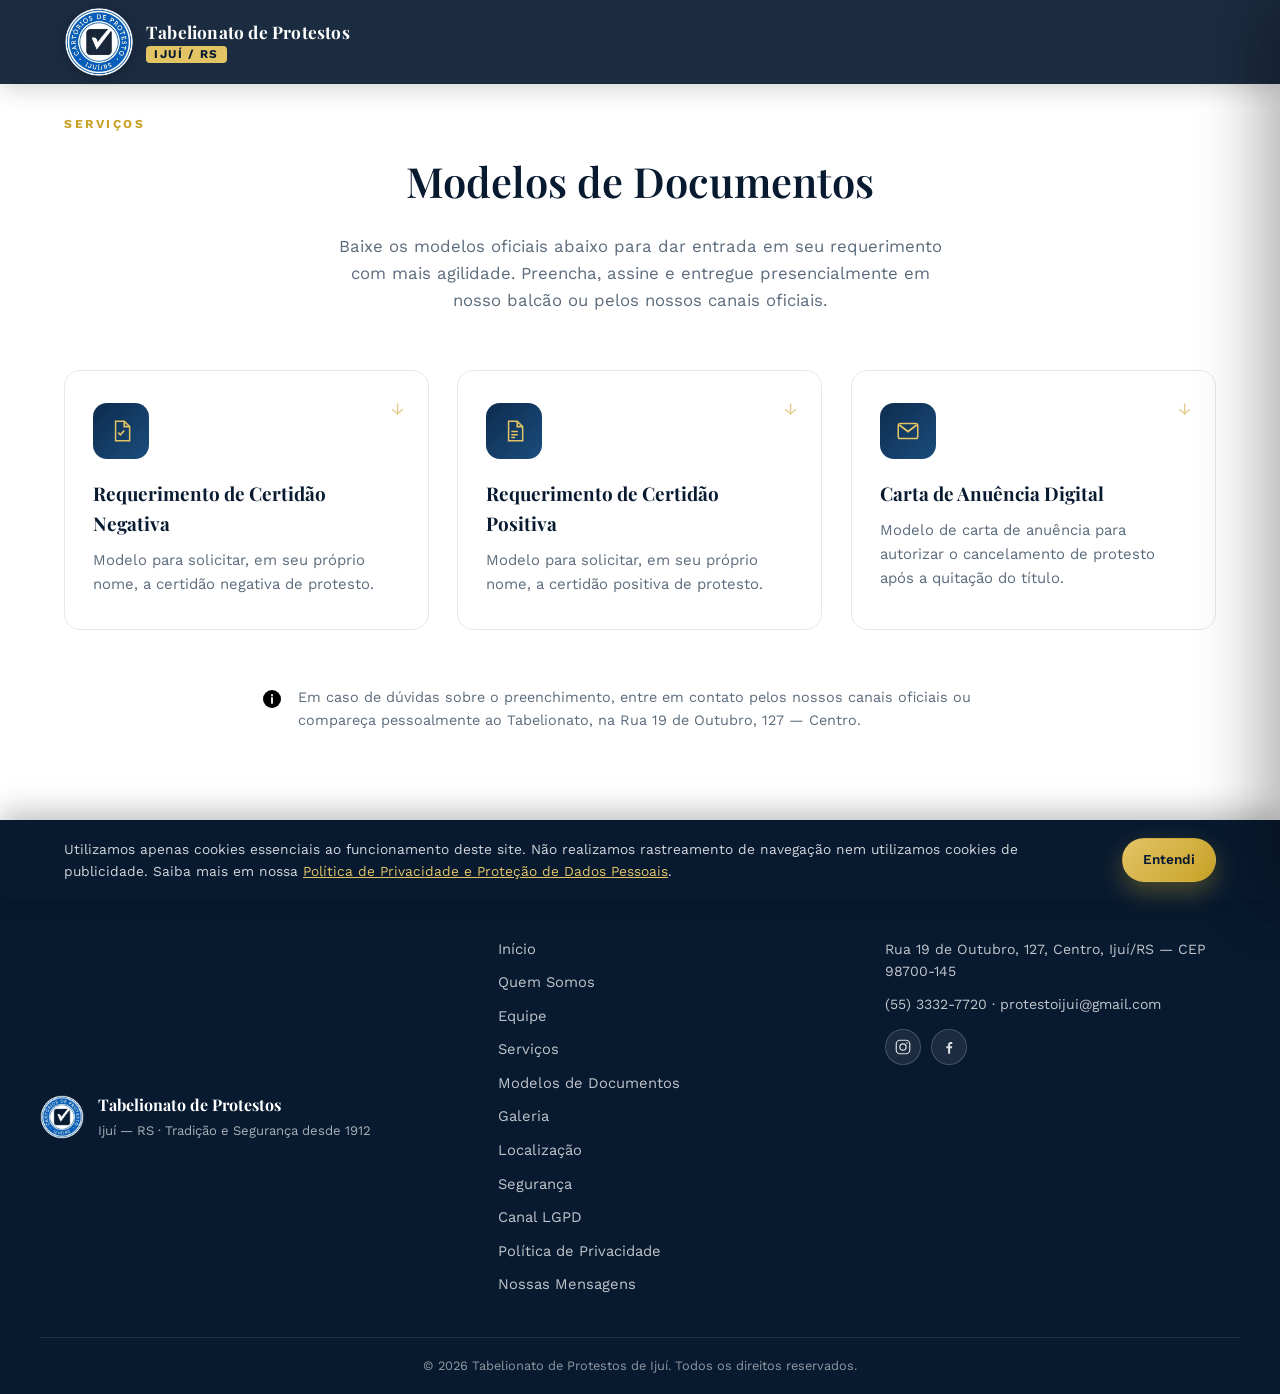
<file: modelos.html>
<!DOCTYPE html>
<html lang="pt-BR">
<head>
<meta charset="UTF-8">
<meta name="viewport" content="width=device-width, initial-scale=1.0">
<title>Modelos de Documentos | Tabelionato de Protestos de Ijuí</title>
<meta name="description" content="Baixe os modelos oficiais de requerimento de certidão e carta de anuência do Tabelionato de Protestos de Ijuí/RS.">
<meta name="theme-color" content="#0d2b4e">

<link rel="icon" type="image/png" sizes="32x32" href="assets/img/favicon-32.png">
<link rel="icon" type="image/png" sizes="16x16" href="assets/img/favicon-16.png">
<link rel="icon" type="image/png" sizes="192x192" href="assets/img/favicon-192.png">
<link rel="apple-touch-icon" href="assets/img/apple-touch-icon.png">

<link rel="preconnect" href="https://fonts.googleapis.com">
<link rel="preconnect" href="https://fonts.gstatic.com" crossorigin>
<link href="https://fonts.googleapis.com/css2?family=Playfair+Display:wght@500;600;700&family=Work+Sans:wght@400;500;600;700&display=swap" rel="stylesheet">

<link rel="stylesheet" href="css/styles.css">
</head>
<body>

<a class="skip-link" href="#conteudo">Pular para o conteúdo</a>

<div class="scroll-progress" id="scrollProgress" aria-hidden="true"></div>

<header class="site-header header-solid" id="siteHeader">
  <div class="container header-inner">
    <a href="index.html#inicio" class="brand">
      <img src="assets/img/logo.png" alt="Selo do Tabelionato de Protestos de Ijuí/RS" class="brand-mark" width="70" height="70">
      <span class="brand-text">
        <strong>Tabelionato de Protestos</strong>
        <small>Ijuí&nbsp;/&nbsp;RS</small>
      </span>
    </a>

    <nav class="main-nav" id="mainNav" aria-label="Navegação principal">
      <ul>
        <li><a href="index.html#inicio" class="nav-link">Início</a></li>
        <li><a href="index.html#sobre" class="nav-link">Quem Somos</a></li>
        <li><a href="index.html#equipe" class="nav-link">Equipe</a></li>
        <li class="nav-item has-dropdown">
          <a href="index.html#servicos" class="nav-link active-link">
            Serviços
            <svg class="nav-caret" viewBox="0 0 24 24" aria-hidden="true"><path d="m6 9 6 6 6-6" fill="none" stroke="currentColor" stroke-width="2" stroke-linecap="round" stroke-linejoin="round"/></svg>
          </a>
          <div class="nav-dropdown">
            <div class="nav-dropdown-panel">
              <a href="modelos.html" class="nav-dropdown-link">
                <svg viewBox="0 0 24 24" aria-hidden="true"><path d="M7 3h8l5 5v13H7z"/><path d="M15 3v5h5" fill="none" stroke="currentColor" stroke-width="1.5"/><path d="M9.5 12.5h6M9.5 15.5h6M9.5 18h3.5" stroke="currentColor" stroke-width="1.5"/></svg>
                Modelos de Documentos
              </a>
            </div>
          </div>
        </li>
        <li><a href="index.html#galeria" class="nav-link">Galeria</a></li>
        <li><a href="index.html#localizacao" class="nav-link">Localização</a></li>
        <li><a href="index.html#seguranca" class="nav-link">Segurança</a></li>
        <li><a href="index.html#mensagens" class="nav-link">Mensagens</a></li>
      </ul>
    </nav>

    <img src="assets/img/selo-pqta-diamante.png" alt="Selo Prêmio Qualidade Total ANOREG — categoria Diamante, conquistado 2 vezes" title="Prêmio Qualidade Total ANOREG — Diamante (2x)" class="pqta-badge float-anim" width="56" height="56">

    <div class="header-social">
      <a href="https://www.instagram.com/cartorio_de_protesto_ijui/?hl=pt" target="_blank" rel="noopener noreferrer" aria-label="Instagram do Tabelionato de Protestos de Ijuí">
        <svg viewBox="0 0 24 24" aria-hidden="true"><rect x="3" y="3" width="18" height="18" rx="5" fill="none" stroke="currentColor" stroke-width="1.6"/><circle cx="12" cy="12" r="4.2" fill="none" stroke="currentColor" stroke-width="1.6"/><circle cx="17.3" cy="6.7" r="1.1" fill="currentColor"/></svg>
      </a>
      <a href="https://www.facebook.com/share/19nedo6cz8/?mibextid=wwXIfr" target="_blank" rel="noopener noreferrer" aria-label="Facebook do Tabelionato de Protestos de Ijuí">
        <svg viewBox="0 0 24 24" aria-hidden="true"><path d="M13.5 21v-7.2h2.4l.4-2.8h-2.8V9.2c0-.8.2-1.3 1.4-1.3h1.5V5.4c-.3 0-1.1-.1-2.1-.1-2.1 0-3.5 1.3-3.5 3.6v2.1H8.4v2.8h2.4V21h2.7Z" fill="currentColor"/></svg>
      </a>
    </div>

    <a href="https://wa.me/555533327720?text=Ol%C3%A1!%20Gostaria%20de%20falar%20com%20o%20Tabelionato%20de%20Protestos%20de%20Iju%C3%AD." target="_blank" rel="noopener noreferrer" class="btn btn-gold btn-small header-cta">
      <svg viewBox="0 0 24 24" class="btn-icon" aria-hidden="true"><path d="M12 2a10 10 0 0 0-8.6 15.1L2 22l5.1-1.3A10 10 0 1 0 12 2Zm0 18.1a8.1 8.1 0 0 1-4.1-1.1l-.3-.2-3 .8.8-2.9-.2-.3A8.1 8.1 0 1 1 12 20.1Zm4.4-6.1c-.2-.1-1.4-.7-1.6-.8-.2-.1-.4-.1-.6.1-.2.2-.6.8-.8 1-.1.2-.3.2-.5.1-.2-.1-1-.4-1.9-1.2-.7-.6-1.2-1.4-1.3-1.6-.1-.2 0-.4.1-.5l.4-.4c.1-.1.2-.3.2-.4.1-.1 0-.3 0-.4l-.7-1.7c-.2-.4-.4-.4-.6-.4h-.5c-.2 0-.4.1-.6.3-.2.2-.8.8-.8 1.9 0 1.1.8 2.2.9 2.4.1.2 1.6 2.5 3.9 3.4.5.2 1 .4 1.3.5.5.2 1 .1 1.4.1.4-.1 1.4-.6 1.6-1.1.2-.5.2-1 .1-1.1-.1-.1-.2-.1-.4-.2Z"/></svg>
      Fale Conosco
    </a>

    <button class="nav-toggle" id="navToggle" aria-label="Abrir menu" aria-expanded="false" aria-controls="mainNav">
      <span></span><span></span><span></span>
    </button>
  </div>
</header>

<main id="conteudo">

  <section class="section">
    <div class="container">
      <p class="section-tag center reveal">Serviços</p>
      <h1 class="center reveal">Modelos de Documentos</h1>
      <p class="section-lead center reveal">
        Baixe os modelos oficiais abaixo para dar entrada em seu requerimento com mais
        agilidade. Preencha, assine e entregue presencialmente em nosso balcão ou pelos
        nossos canais oficiais.
      </p>

      <div class="cards-grid cols-3">
        <a class="service-card reveal" href="assets/docs/requerimento-certidao-negativa.docx" download="Requerimento-Certidao-Negativa-Protesto.docx">
          <span class="service-external" aria-hidden="true">&#8595;</span>
          <span class="service-icon">
            <svg viewBox="0 0 24 24" aria-hidden="true"><path d="M7 3h8l5 5v13H7z"/><path d="M15 3v5h5" fill="none" stroke="currentColor" stroke-width="1.5"/><path d="m9.5 13.5 2 2 3.5-4" fill="none" stroke="currentColor" stroke-width="1.6"/></svg>
          </span>
          <h3>Requerimento de Certidão Negativa</h3>
          <p>Modelo para solicitar, em seu próprio nome, a certidão negativa de protesto.</p>
        </a>

        <a class="service-card reveal" href="assets/docs/requerimento-certidao-positiva.docx" download="Requerimento-Certidao-Positiva-Protesto.docx">
          <span class="service-external" aria-hidden="true">&#8595;</span>
          <span class="service-icon">
            <svg viewBox="0 0 24 24" aria-hidden="true"><path d="M7 3h8l5 5v13H7z"/><path d="M15 3v5h5" fill="none" stroke="currentColor" stroke-width="1.5"/><path d="M9.5 12.5h6M9.5 15.5h6M9.5 18h3.5" stroke="currentColor" stroke-width="1.5"/></svg>
          </span>
          <h3>Requerimento de Certidão Positiva</h3>
          <p>Modelo para solicitar, em seu próprio nome, a certidão positiva de protesto.</p>
        </a>

        <a class="service-card reveal" href="assets/docs/modelo-carta-anuencia.docx" download="Modelo-Carta-Anuencia-Digital.docx">
          <span class="service-external" aria-hidden="true">&#8595;</span>
          <span class="service-icon">
            <svg viewBox="0 0 24 24" aria-hidden="true"><rect x="3" y="5" width="18" height="14" rx="2"/><path d="m4 6.5 8 6 8-6" fill="none" stroke="currentColor" stroke-width="1.6"/></svg>
          </span>
          <h3>Carta de Anuência Digital</h3>
          <p>Modelo de carta de anuência para autorizar o cancelamento de protesto após a quitação do título.</p>
        </a>
      </div>

      <div class="msg-note reveal" style="margin-top: 56px;">
        <svg viewBox="0 0 24 24" aria-hidden="true"><circle cx="12" cy="12" r="9"/><path d="M12 8v.5M12 11v5" stroke="#fff" stroke-width="1.8" stroke-linecap="round"/></svg>
        <p>
          Em caso de dúvidas sobre o preenchimento, entre em contato pelos nossos canais
          oficiais ou compareça pessoalmente ao Tabelionato, na Rua 19 de Outubro, 127
          &mdash; Centro.
        </p>
      </div>
    </div>
  </section>

</main>

<footer class="site-footer">
  <div class="particles" aria-hidden="true">
    <span class="particle"></span><span class="particle"></span><span class="particle"></span><span class="particle"></span><span class="particle"></span><span class="particle"></span><span class="particle"></span><span class="particle"></span><span class="particle"></span><span class="particle"></span>
  </div>
  <div class="container footer-inner">
    <div class="footer-brand">
      <img src="assets/img/logo.png" alt="Selo do Tabelionato de Protestos de Ijuí/RS" width="44" height="44">
      <div>
        <strong>Tabelionato de Protestos</strong>
        <span>Ijuí &mdash; RS &middot; Tradição e Segurança desde 1912</span>
      </div>
    </div>

    <nav class="footer-nav" aria-label="Links do rodapé">
      <a href="index.html#inicio">Início</a>
      <a href="index.html#sobre">Quem Somos</a>
      <a href="index.html#equipe">Equipe</a>
      <a href="index.html#servicos">Serviços</a>
      <a href="modelos.html">Modelos de Documentos</a>
      <a href="index.html#galeria">Galeria</a>
      <a href="index.html#localizacao">Localização</a>
      <a href="index.html#seguranca">Segurança</a>
      <a href="index.html#canal-lgpd">Canal LGPD</a>
      <a href="politica-privacidade.html">Política de Privacidade</a>
      <a href="index.html#mensagens">Nossas Mensagens</a>
    </nav>

    <div class="footer-contact">
      <a href="https://www.google.com/maps/search/?api=1&amp;query=Rua%2019%20de%20Outubro%2C%20127%2C%20Centro%2C%20Ijui%20-%20RS%2C%2098700-145" target="_blank" rel="noopener noreferrer">Rua 19 de Outubro, 127, Centro, Ijuí/RS &mdash; CEP 98700-145</a>
      <span><a href="tel:+555533327720">(55) 3332-7720</a> &middot; <a href="mailto:protestoijui@gmail.com?subject=Contato%20pelo%20site%20do%20Tabelionato" target="_blank" rel="noopener noreferrer">protestoijui@gmail.com</a></span>
      <div class="footer-social">
        <a href="https://www.instagram.com/cartorio_de_protesto_ijui/?hl=pt" target="_blank" rel="noopener noreferrer" aria-label="Instagram do Tabelionato de Protestos de Ijuí">
          <svg viewBox="0 0 24 24" aria-hidden="true"><rect x="3" y="3" width="18" height="18" rx="5" fill="none" stroke="currentColor" stroke-width="1.6"/><circle cx="12" cy="12" r="4.2" fill="none" stroke="currentColor" stroke-width="1.6"/><circle cx="17.3" cy="6.7" r="1.1" fill="currentColor"/></svg>
        </a>
        <a href="https://www.facebook.com/share/19nedo6cz8/?mibextid=wwXIfr" target="_blank" rel="noopener noreferrer" aria-label="Facebook do Tabelionato de Protestos de Ijuí">
          <svg viewBox="0 0 24 24" aria-hidden="true"><path d="M13.5 21v-7.2h2.4l.4-2.8h-2.8V9.2c0-.8.2-1.3 1.4-1.3h1.5V5.4c-.3 0-1.1-.1-2.1-.1-2.1 0-3.5 1.3-3.5 3.6v2.1H8.4v2.8h2.4V21h2.7Z" fill="currentColor"/></svg>
        </a>
      </div>
    </div>
  </div>
  <div class="footer-bottom">
    <div class="container">
      <span>&copy; <span id="year"></span> Tabelionato de Protestos de Ijuí. Todos os direitos reservados.</span>
    </div>
  </div>
</footer>

<button class="back-to-top" id="backToTop" aria-label="Voltar ao topo">
  <svg class="back-to-top-ring" viewBox="0 0 48 48" aria-hidden="true">
    <circle class="ring-track" cx="24" cy="24" r="21"/>
    <circle class="ring-progress" id="backToTopRing" cx="24" cy="24" r="21"/>
  </svg>
  <svg viewBox="0 0 24 24" aria-hidden="true"><path d="M12 19V6M6 12l6-6 6 6" fill="none" stroke="currentColor" stroke-width="2" stroke-linecap="round" stroke-linejoin="round"/></svg>
</button>

<!-- AVISO DE COOKIES -->
<div class="cookie-banner" id="cookieBanner" role="dialog" aria-label="Aviso de cookies">
  <div class="cookie-banner-inner">
    <p>
      Utilizamos apenas cookies essenciais ao funcionamento deste site. Não realizamos
      rastreamento de navegação nem utilizamos cookies de publicidade. Saiba mais em nossa
      <a href="politica-privacidade.html">Política de Privacidade e Proteção de Dados Pessoais</a>.
    </p>
    <button class="btn btn-gold btn-small" id="cookieAccept">Entendi</button>
  </div>
</div>

<script src="js/main.js"></script>
</body>
</html>
</file>
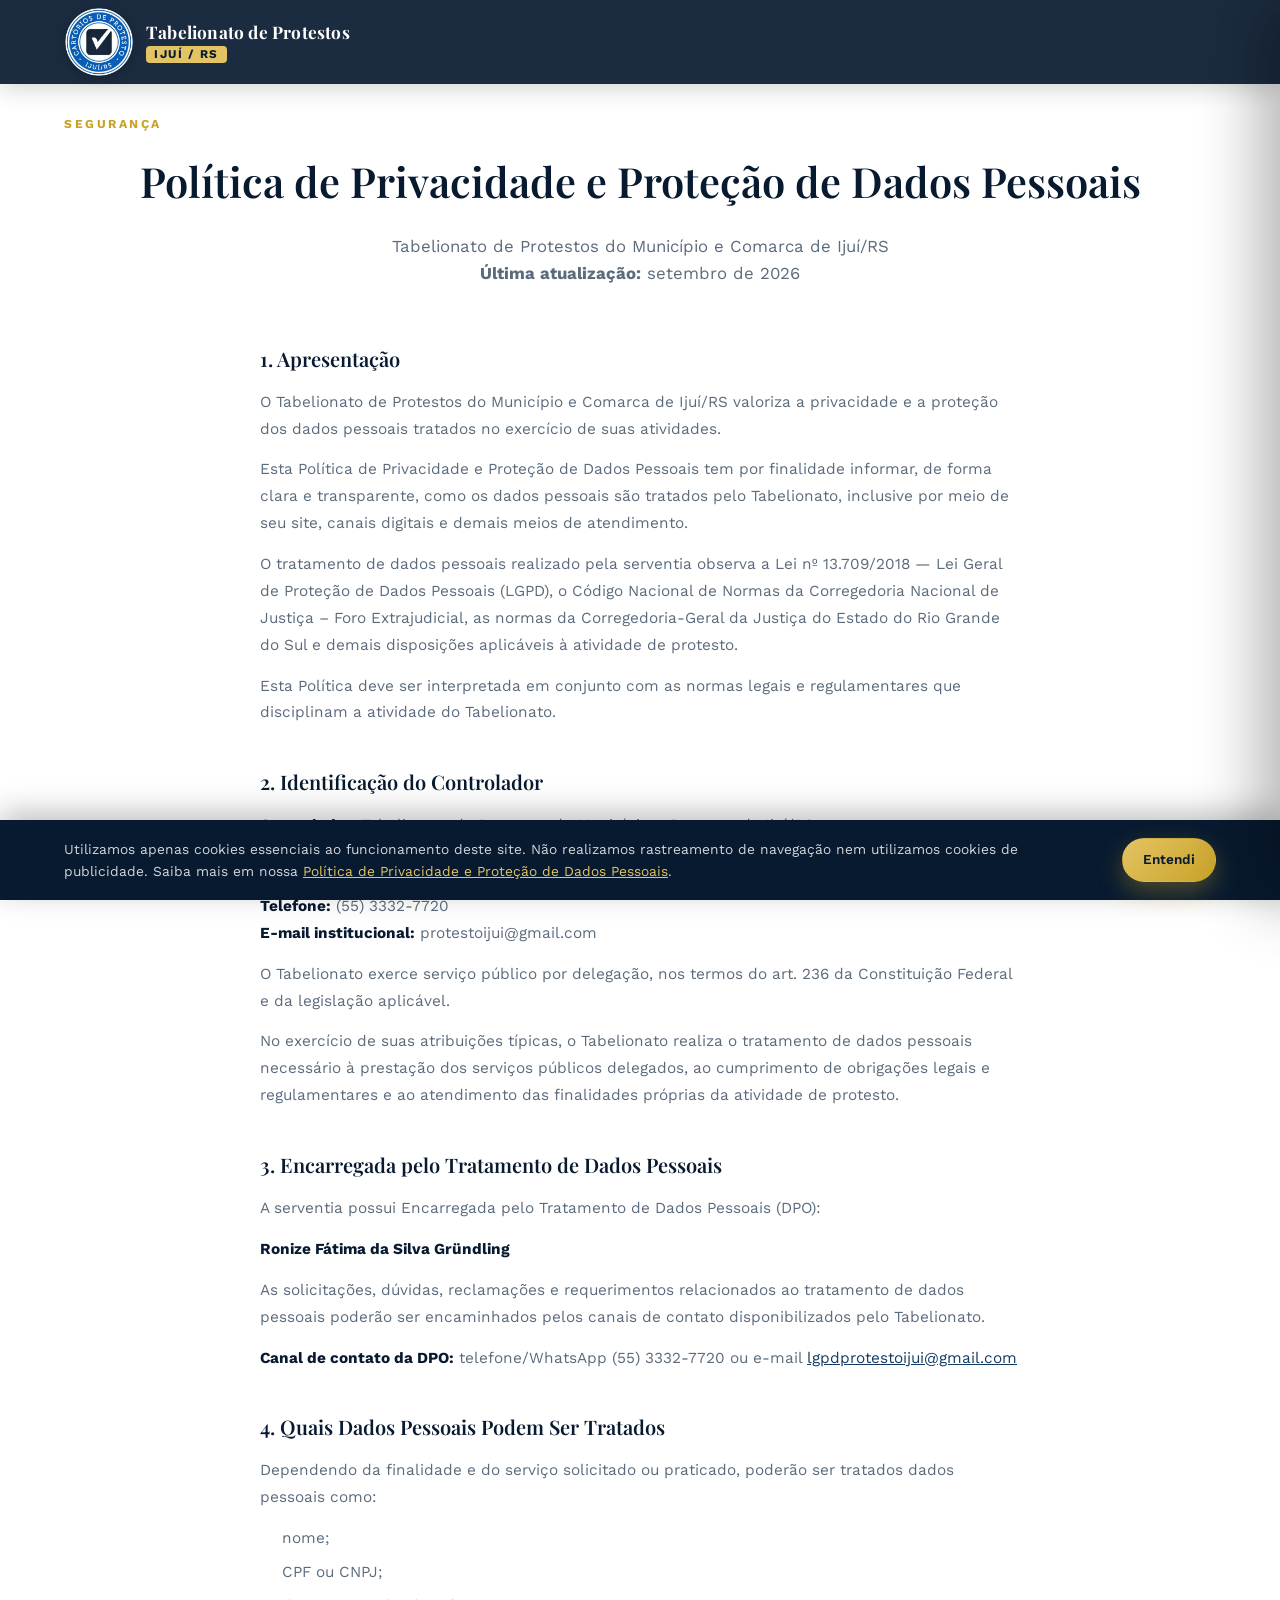
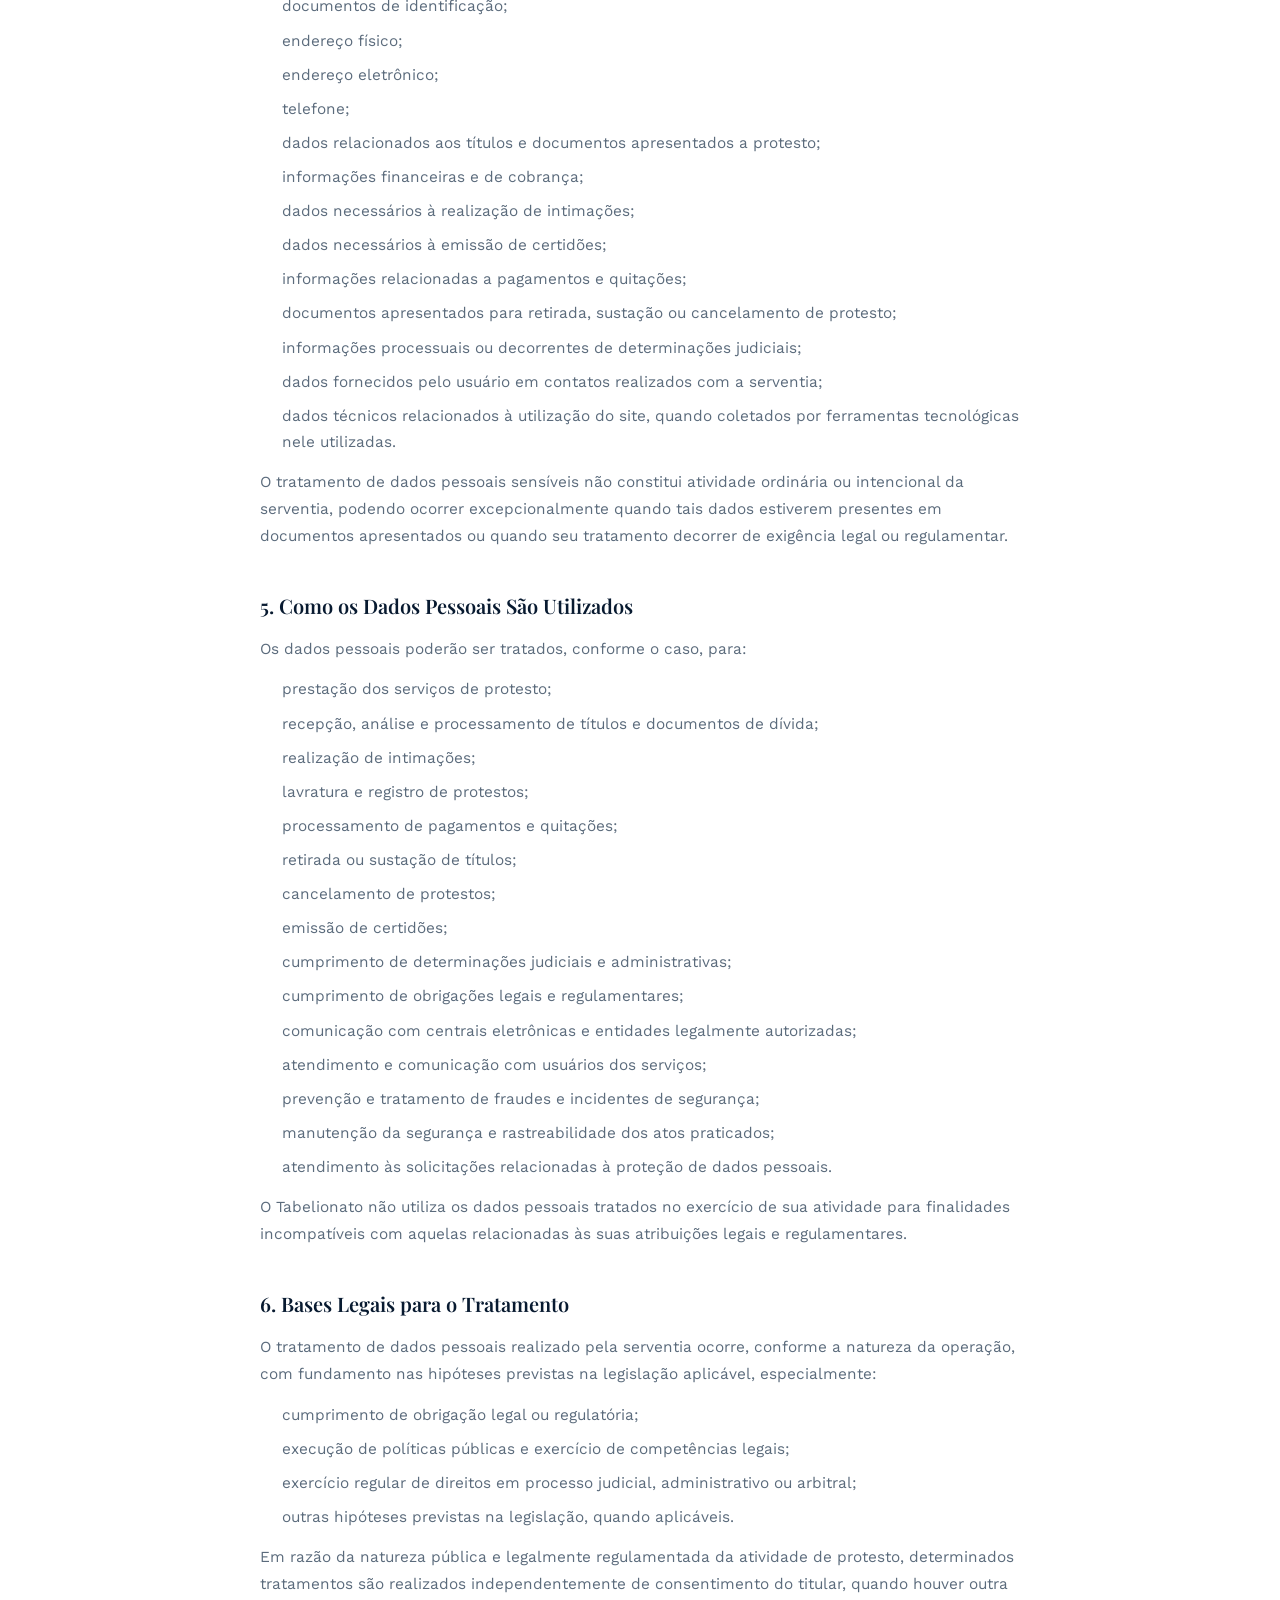
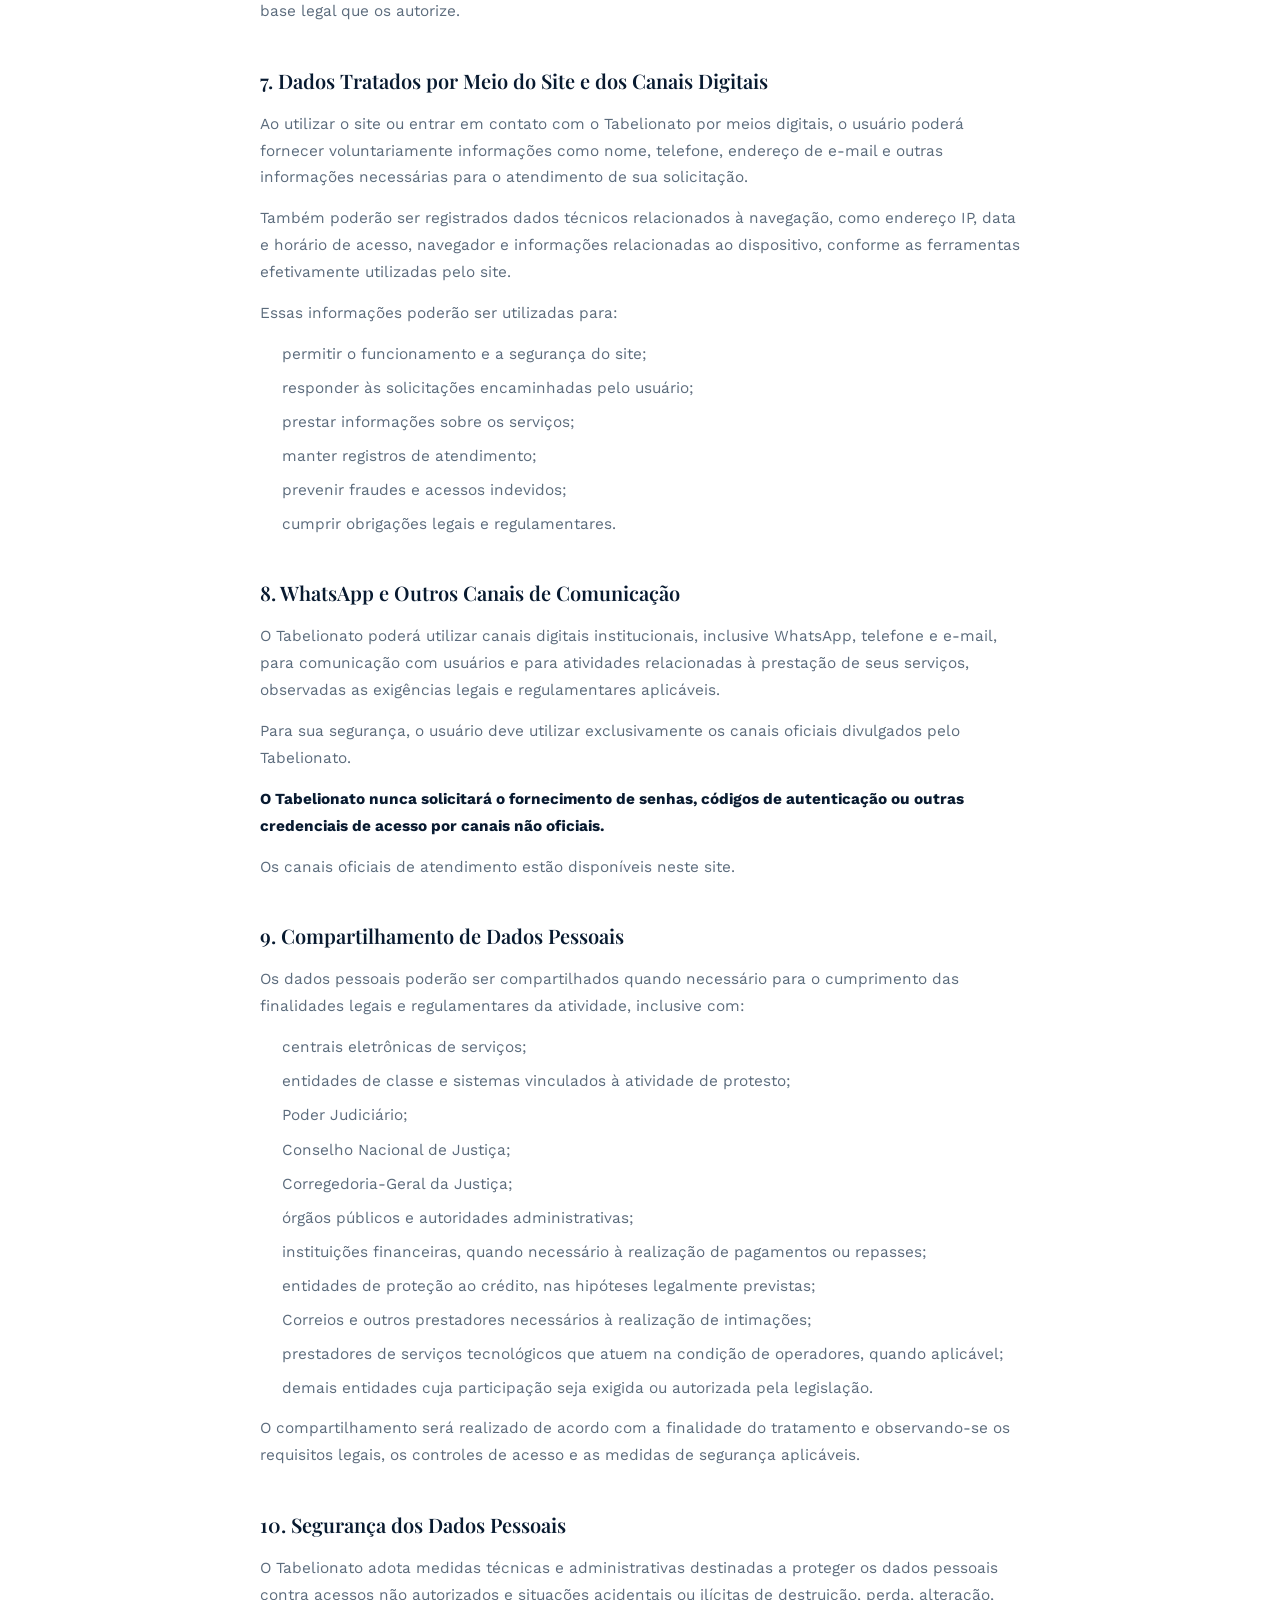
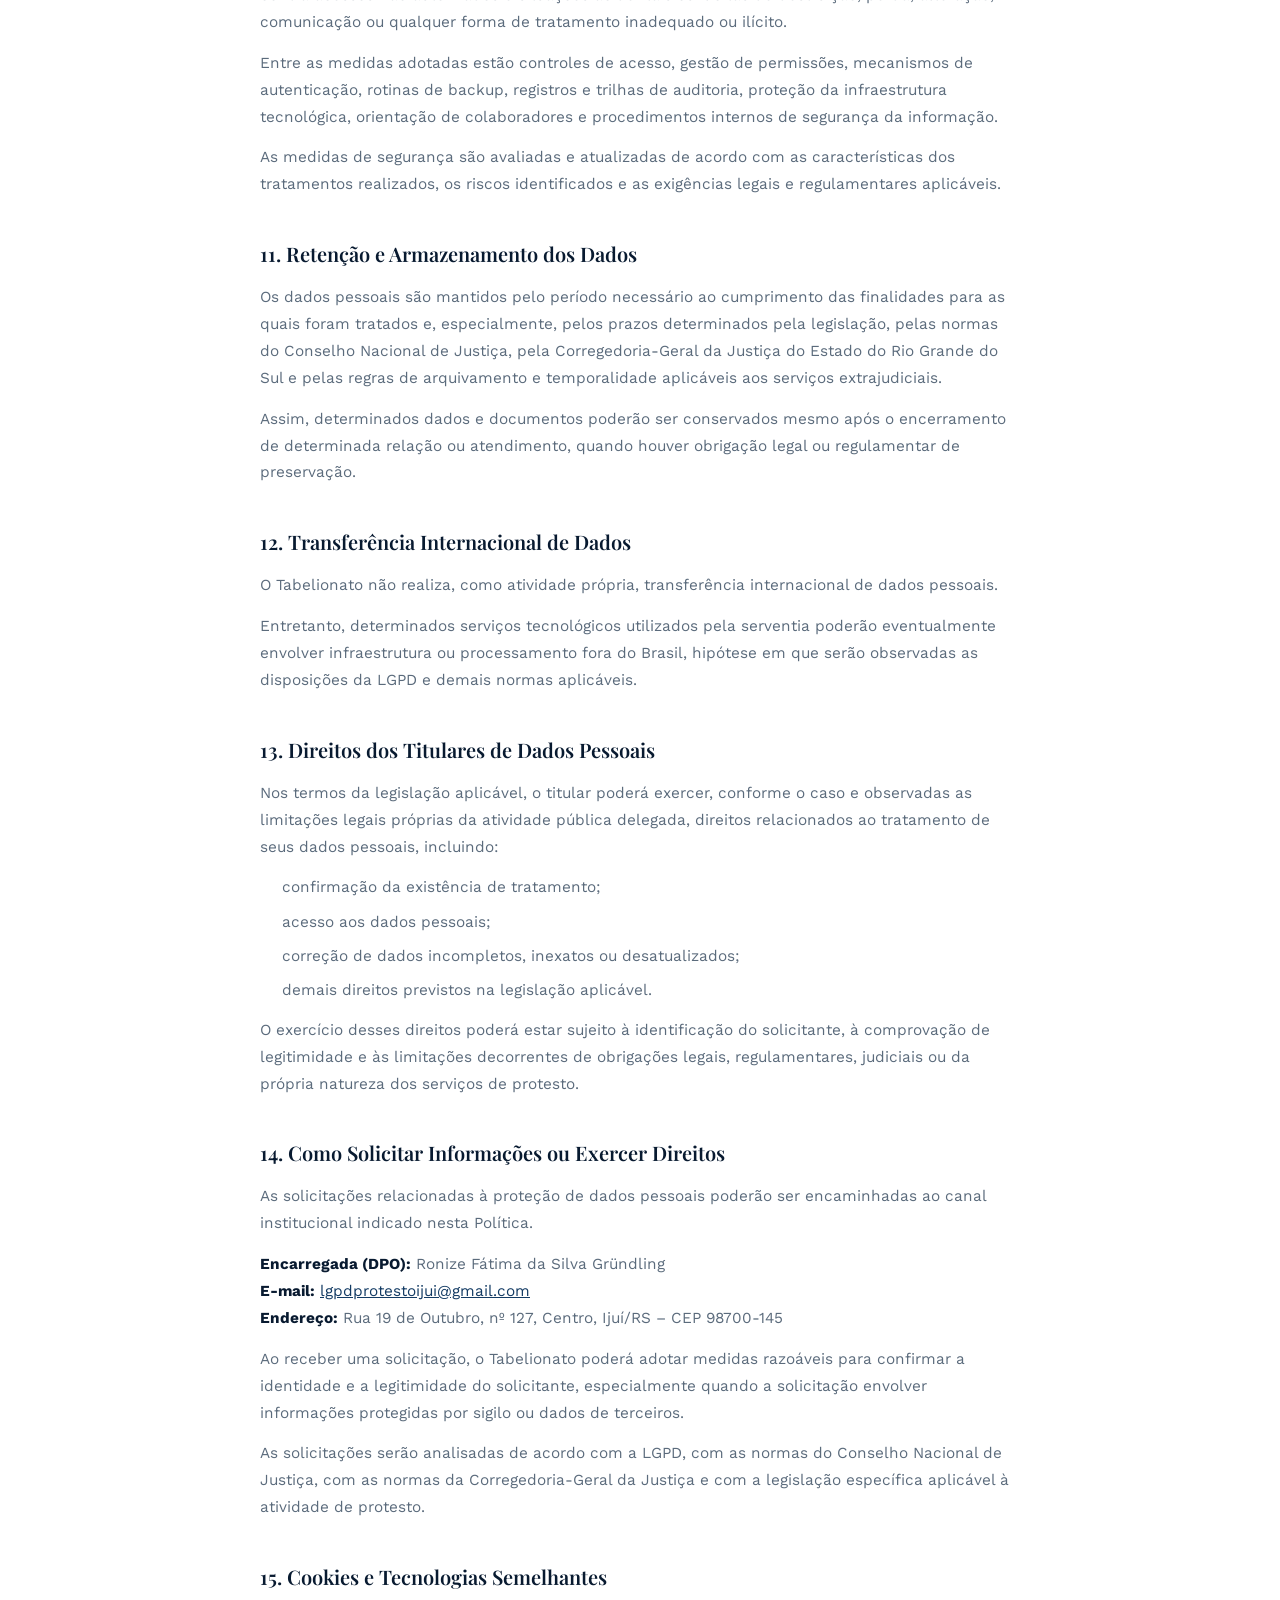
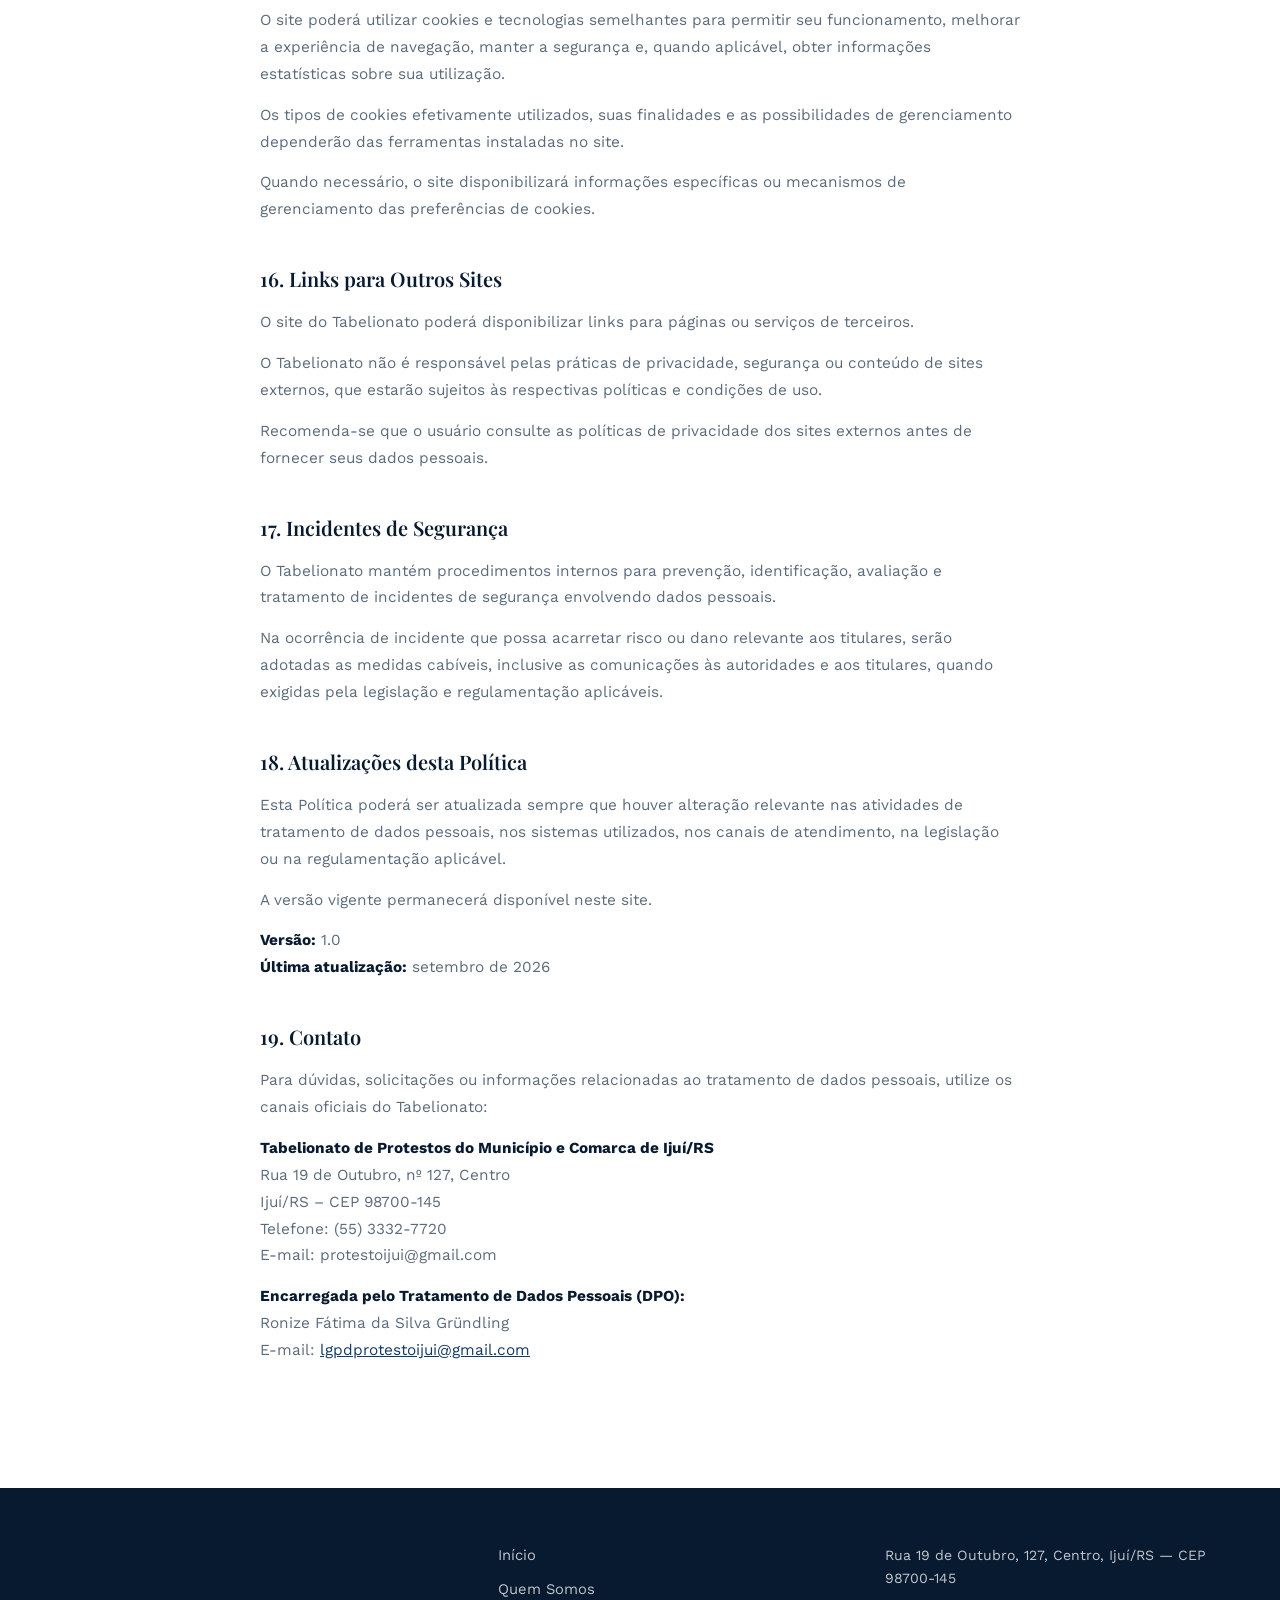
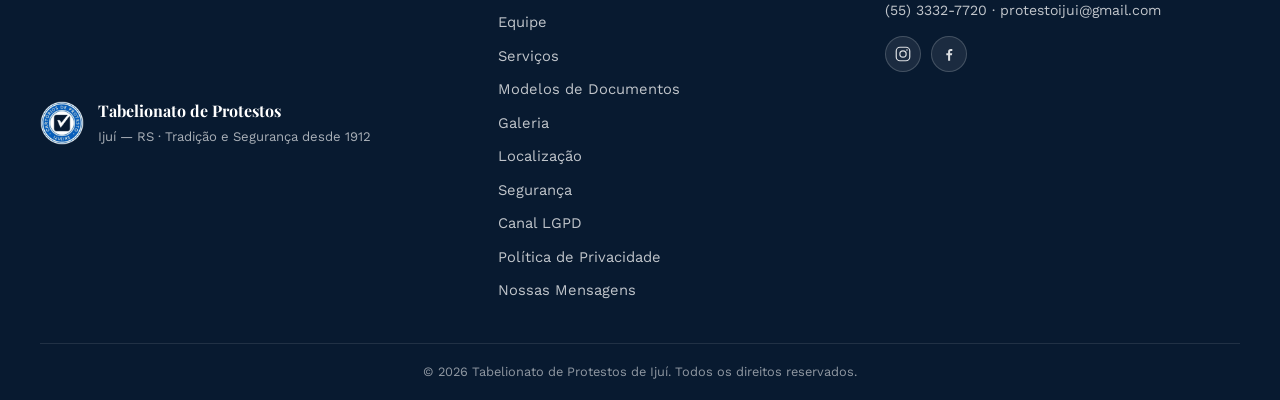
<file: politica-privacidade.html>
<!DOCTYPE html>
<html lang="pt-BR">
<head>
<meta charset="UTF-8">
<meta name="viewport" content="width=device-width, initial-scale=1.0">
<title>Política de Privacidade e Proteção de Dados Pessoais | Tabelionato de Protestos de Ijuí</title>
<meta name="description" content="Política de Privacidade e Proteção de Dados Pessoais do Tabelionato de Protestos do Município e Comarca de Ijuí/RS, nos termos da LGPD.">
<meta name="theme-color" content="#0d2b4e">

<link rel="icon" type="image/png" sizes="32x32" href="assets/img/favicon-32.png">
<link rel="icon" type="image/png" sizes="16x16" href="assets/img/favicon-16.png">
<link rel="icon" type="image/png" sizes="192x192" href="assets/img/favicon-192.png">
<link rel="apple-touch-icon" href="assets/img/apple-touch-icon.png">

<link rel="preconnect" href="https://fonts.googleapis.com">
<link rel="preconnect" href="https://fonts.gstatic.com" crossorigin>
<link href="https://fonts.googleapis.com/css2?family=Playfair+Display:wght@500;600;700&family=Work+Sans:wght@400;500;600;700&display=swap" rel="stylesheet">

<link rel="stylesheet" href="css/styles.css">
</head>
<body>

<a class="skip-link" href="#conteudo">Pular para o conteúdo</a>

<div class="scroll-progress" id="scrollProgress" aria-hidden="true"></div>

<header class="site-header header-solid" id="siteHeader">
  <div class="container header-inner">
    <a href="index.html#inicio" class="brand">
      <img src="assets/img/logo.png" alt="Selo do Tabelionato de Protestos de Ijuí/RS" class="brand-mark" width="70" height="70">
      <span class="brand-text">
        <strong>Tabelionato de Protestos</strong>
        <small>Ijuí&nbsp;/&nbsp;RS</small>
      </span>
    </a>

    <nav class="main-nav" id="mainNav" aria-label="Navegação principal">
      <ul>
        <li><a href="index.html#inicio" class="nav-link">Início</a></li>
        <li><a href="index.html#sobre" class="nav-link">Quem Somos</a></li>
        <li><a href="index.html#equipe" class="nav-link">Equipe</a></li>
        <li class="nav-item has-dropdown">
          <a href="index.html#servicos" class="nav-link">
            Serviços
            <svg class="nav-caret" viewBox="0 0 24 24" aria-hidden="true"><path d="m6 9 6 6 6-6" fill="none" stroke="currentColor" stroke-width="2" stroke-linecap="round" stroke-linejoin="round"/></svg>
          </a>
          <div class="nav-dropdown">
            <div class="nav-dropdown-panel">
              <a href="modelos.html" class="nav-dropdown-link">
                <svg viewBox="0 0 24 24" aria-hidden="true"><path d="M7 3h8l5 5v13H7z"/><path d="M15 3v5h5" fill="none" stroke="currentColor" stroke-width="1.5"/><path d="M9.5 12.5h6M9.5 15.5h6M9.5 18h3.5" stroke="currentColor" stroke-width="1.5"/></svg>
                Modelos de Documentos
              </a>
            </div>
          </div>
        </li>
        <li><a href="index.html#galeria" class="nav-link">Galeria</a></li>
        <li><a href="index.html#localizacao" class="nav-link">Localização</a></li>
        <li><a href="index.html#seguranca" class="nav-link active-link">Segurança</a></li>
        <li><a href="index.html#mensagens" class="nav-link">Mensagens</a></li>
      </ul>
    </nav>

    <img src="assets/img/selo-pqta-diamante.png" alt="Selo Prêmio Qualidade Total ANOREG — categoria Diamante, conquistado 2 vezes" title="Prêmio Qualidade Total ANOREG — Diamante (2x)" class="pqta-badge float-anim" width="56" height="56">

    <div class="header-social">
      <a href="https://www.instagram.com/cartorio_de_protesto_ijui/?hl=pt" target="_blank" rel="noopener noreferrer" aria-label="Instagram do Tabelionato de Protestos de Ijuí">
        <svg viewBox="0 0 24 24" aria-hidden="true"><rect x="3" y="3" width="18" height="18" rx="5" fill="none" stroke="currentColor" stroke-width="1.6"/><circle cx="12" cy="12" r="4.2" fill="none" stroke="currentColor" stroke-width="1.6"/><circle cx="17.3" cy="6.7" r="1.1" fill="currentColor"/></svg>
      </a>
      <a href="https://www.facebook.com/share/19nedo6cz8/?mibextid=wwXIfr" target="_blank" rel="noopener noreferrer" aria-label="Facebook do Tabelionato de Protestos de Ijuí">
        <svg viewBox="0 0 24 24" aria-hidden="true"><path d="M13.5 21v-7.2h2.4l.4-2.8h-2.8V9.2c0-.8.2-1.3 1.4-1.3h1.5V5.4c-.3 0-1.1-.1-2.1-.1-2.1 0-3.5 1.3-3.5 3.6v2.1H8.4v2.8h2.4V21h2.7Z" fill="currentColor"/></svg>
      </a>
    </div>

    <a href="https://wa.me/555533327720?text=Ol%C3%A1!%20Gostaria%20de%20falar%20com%20o%20Tabelionato%20de%20Protestos%20de%20Iju%C3%AD." target="_blank" rel="noopener noreferrer" class="btn btn-gold btn-small header-cta">
      <svg viewBox="0 0 24 24" class="btn-icon" aria-hidden="true"><path d="M12 2a10 10 0 0 0-8.6 15.1L2 22l5.1-1.3A10 10 0 1 0 12 2Zm0 18.1a8.1 8.1 0 0 1-4.1-1.1l-.3-.2-3 .8.8-2.9-.2-.3A8.1 8.1 0 1 1 12 20.1Zm4.4-6.1c-.2-.1-1.4-.7-1.6-.8-.2-.1-.4-.1-.6.1-.2.2-.6.8-.8 1-.1.2-.3.2-.5.1-.2-.1-1-.4-1.9-1.2-.7-.6-1.2-1.4-1.3-1.6-.1-.2 0-.4.1-.5l.4-.4c.1-.1.2-.3.2-.4.1-.1 0-.3 0-.4l-.7-1.7c-.2-.4-.4-.4-.6-.4h-.5c-.2 0-.4.1-.6.3-.2.2-.8.8-.8 1.9 0 1.1.8 2.2.9 2.4.1.2 1.6 2.5 3.9 3.4.5.2 1 .4 1.3.5.5.2 1 .1 1.4.1.4-.1 1.4-.6 1.6-1.1.2-.5.2-1 .1-1.1-.1-.1-.2-.1-.4-.2Z"/></svg>
      Fale Conosco
    </a>

    <button class="nav-toggle" id="navToggle" aria-label="Abrir menu" aria-expanded="false" aria-controls="mainNav">
      <span></span><span></span><span></span>
    </button>
  </div>
</header>

<main id="conteudo">

  <section class="section">
    <div class="container">
      <p class="section-tag center reveal">Segurança</p>
      <h1 class="center reveal">Política de Privacidade e Proteção de Dados Pessoais</h1>
      <p class="section-lead center reveal">
        Tabelionato de Protestos do Município e Comarca de Ijuí/RS<br>
        <strong>Última atualização:</strong> setembro de 2026
      </p>

      <div class="legal-content">

        <h2>1. Apresentação</h2>
        <p>
          O Tabelionato de Protestos do Município e Comarca de Ijuí/RS valoriza a privacidade
          e a proteção dos dados pessoais tratados no exercício de suas atividades.
        </p>
        <p>
          Esta Política de Privacidade e Proteção de Dados Pessoais tem por finalidade
          informar, de forma clara e transparente, como os dados pessoais são tratados pelo
          Tabelionato, inclusive por meio de seu site, canais digitais e demais meios de
          atendimento.
        </p>
        <p>
          O tratamento de dados pessoais realizado pela serventia observa a Lei nº
          13.709/2018 &mdash; Lei Geral de Proteção de Dados Pessoais (LGPD), o Código
          Nacional de Normas da Corregedoria Nacional de Justiça &ndash; Foro Extrajudicial,
          as normas da Corregedoria-Geral da Justiça do Estado do Rio Grande do Sul e demais
          disposições aplicáveis à atividade de protesto.
        </p>
        <p>
          Esta Política deve ser interpretada em conjunto com as normas legais e
          regulamentares que disciplinam a atividade do Tabelionato.
        </p>

        <h2>2. Identificação do Controlador</h2>
        <p>
          <strong>Controlador:</strong> Tabelionato de Protestos do Município e Comarca de
          Ijuí/RS<br>
          <strong>Delegatário responsável:</strong> Francisco Dalla Valle Von Kossel<br>
          <strong>Endereço:</strong> Rua 19 de Outubro, nº 127, Centro, Ijuí/RS &ndash; CEP
          98700-145<br>
          <strong>Telefone:</strong> (55) 3332-7720<br>
          <strong>E-mail institucional:</strong> protestoijui@gmail.com
        </p>
        <p>
          O Tabelionato exerce serviço público por delegação, nos termos do art. 236 da
          Constituição Federal e da legislação aplicável.
        </p>
        <p>
          No exercício de suas atribuições típicas, o Tabelionato realiza o tratamento de
          dados pessoais necessário à prestação dos serviços públicos delegados, ao
          cumprimento de obrigações legais e regulamentares e ao atendimento das finalidades
          próprias da atividade de protesto.
        </p>

        <h2>3. Encarregada pelo Tratamento de Dados Pessoais</h2>
        <p>
          A serventia possui Encarregada pelo Tratamento de Dados Pessoais (DPO):
        </p>
        <p><strong>Ronize Fátima da Silva Gründling</strong></p>
        <p>
          As solicitações, dúvidas, reclamações e requerimentos relacionados ao tratamento de
          dados pessoais poderão ser encaminhados pelos canais de contato disponibilizados
          pelo Tabelionato.
        </p>
        <p>
          <strong>Canal de contato da DPO:</strong> telefone/WhatsApp (55) 3332-7720 ou
          e-mail <a href="mailto:lgpdprotestoijui@gmail.com?subject=Canal%20LGPD%20-%20Encarregado%20de%20Dados" target="_blank" rel="noopener noreferrer">lgpdprotestoijui@gmail.com</a>
        </p>

        <h2>4. Quais Dados Pessoais Podem Ser Tratados</h2>
        <p>
          Dependendo da finalidade e do serviço solicitado ou praticado, poderão ser tratados
          dados pessoais como:
        </p>
        <ul>
          <li>nome;</li>
          <li>CPF ou CNPJ;</li>
          <li>documentos de identificação;</li>
          <li>endereço físico;</li>
          <li>endereço eletrônico;</li>
          <li>telefone;</li>
          <li>dados relacionados aos títulos e documentos apresentados a protesto;</li>
          <li>informações financeiras e de cobrança;</li>
          <li>dados necessários à realização de intimações;</li>
          <li>dados necessários à emissão de certidões;</li>
          <li>informações relacionadas a pagamentos e quitações;</li>
          <li>documentos apresentados para retirada, sustação ou cancelamento de protesto;</li>
          <li>informações processuais ou decorrentes de determinações judiciais;</li>
          <li>dados fornecidos pelo usuário em contatos realizados com a serventia;</li>
          <li>dados técnicos relacionados à utilização do site, quando coletados por ferramentas tecnológicas nele utilizadas.</li>
        </ul>
        <p>
          O tratamento de dados pessoais sensíveis não constitui atividade ordinária ou
          intencional da serventia, podendo ocorrer excepcionalmente quando tais dados
          estiverem presentes em documentos apresentados ou quando seu tratamento decorrer de
          exigência legal ou regulamentar.
        </p>

        <h2>5. Como os Dados Pessoais São Utilizados</h2>
        <p>Os dados pessoais poderão ser tratados, conforme o caso, para:</p>
        <ul>
          <li>prestação dos serviços de protesto;</li>
          <li>recepção, análise e processamento de títulos e documentos de dívida;</li>
          <li>realização de intimações;</li>
          <li>lavratura e registro de protestos;</li>
          <li>processamento de pagamentos e quitações;</li>
          <li>retirada ou sustação de títulos;</li>
          <li>cancelamento de protestos;</li>
          <li>emissão de certidões;</li>
          <li>cumprimento de determinações judiciais e administrativas;</li>
          <li>cumprimento de obrigações legais e regulamentares;</li>
          <li>comunicação com centrais eletrônicas e entidades legalmente autorizadas;</li>
          <li>atendimento e comunicação com usuários dos serviços;</li>
          <li>prevenção e tratamento de fraudes e incidentes de segurança;</li>
          <li>manutenção da segurança e rastreabilidade dos atos praticados;</li>
          <li>atendimento às solicitações relacionadas à proteção de dados pessoais.</li>
        </ul>
        <p>
          O Tabelionato não utiliza os dados pessoais tratados no exercício de sua atividade
          para finalidades incompatíveis com aquelas relacionadas às suas atribuições legais
          e regulamentares.
        </p>

        <h2>6. Bases Legais para o Tratamento</h2>
        <p>
          O tratamento de dados pessoais realizado pela serventia ocorre, conforme a natureza
          da operação, com fundamento nas hipóteses previstas na legislação aplicável,
          especialmente:
        </p>
        <ul>
          <li>cumprimento de obrigação legal ou regulatória;</li>
          <li>execução de políticas públicas e exercício de competências legais;</li>
          <li>exercício regular de direitos em processo judicial, administrativo ou arbitral;</li>
          <li>outras hipóteses previstas na legislação, quando aplicáveis.</li>
        </ul>
        <p>
          Em razão da natureza pública e legalmente regulamentada da atividade de protesto,
          determinados tratamentos são realizados independentemente de consentimento do
          titular, quando houver outra base legal que os autorize.
        </p>

        <h2>7. Dados Tratados por Meio do Site e dos Canais Digitais</h2>
        <p>
          Ao utilizar o site ou entrar em contato com o Tabelionato por meios digitais, o
          usuário poderá fornecer voluntariamente informações como nome, telefone, endereço
          de e-mail e outras informações necessárias para o atendimento de sua solicitação.
        </p>
        <p>
          Também poderão ser registrados dados técnicos relacionados à navegação, como
          endereço IP, data e horário de acesso, navegador e informações relacionadas ao
          dispositivo, conforme as ferramentas efetivamente utilizadas pelo site.
        </p>
        <p>Essas informações poderão ser utilizadas para:</p>
        <ul>
          <li>permitir o funcionamento e a segurança do site;</li>
          <li>responder às solicitações encaminhadas pelo usuário;</li>
          <li>prestar informações sobre os serviços;</li>
          <li>manter registros de atendimento;</li>
          <li>prevenir fraudes e acessos indevidos;</li>
          <li>cumprir obrigações legais e regulamentares.</li>
        </ul>

        <h2>8. WhatsApp e Outros Canais de Comunicação</h2>
        <p>
          O Tabelionato poderá utilizar canais digitais institucionais, inclusive WhatsApp,
          telefone e e-mail, para comunicação com usuários e para atividades relacionadas à
          prestação de seus serviços, observadas as exigências legais e regulamentares
          aplicáveis.
        </p>
        <p>
          Para sua segurança, o usuário deve utilizar exclusivamente os canais oficiais
          divulgados pelo Tabelionato.
        </p>
        <p>
          <strong>O Tabelionato nunca solicitará o fornecimento de senhas, códigos de
          autenticação ou outras credenciais de acesso por canais não oficiais.</strong>
        </p>
        <p>Os canais oficiais de atendimento estão disponíveis neste site.</p>

        <h2>9. Compartilhamento de Dados Pessoais</h2>
        <p>
          Os dados pessoais poderão ser compartilhados quando necessário para o cumprimento
          das finalidades legais e regulamentares da atividade, inclusive com:
        </p>
        <ul>
          <li>centrais eletrônicas de serviços;</li>
          <li>entidades de classe e sistemas vinculados à atividade de protesto;</li>
          <li>Poder Judiciário;</li>
          <li>Conselho Nacional de Justiça;</li>
          <li>Corregedoria-Geral da Justiça;</li>
          <li>órgãos públicos e autoridades administrativas;</li>
          <li>instituições financeiras, quando necessário à realização de pagamentos ou repasses;</li>
          <li>entidades de proteção ao crédito, nas hipóteses legalmente previstas;</li>
          <li>Correios e outros prestadores necessários à realização de intimações;</li>
          <li>prestadores de serviços tecnológicos que atuem na condição de operadores, quando aplicável;</li>
          <li>demais entidades cuja participação seja exigida ou autorizada pela legislação.</li>
        </ul>
        <p>
          O compartilhamento será realizado de acordo com a finalidade do tratamento e
          observando-se os requisitos legais, os controles de acesso e as medidas de
          segurança aplicáveis.
        </p>

        <h2>10. Segurança dos Dados Pessoais</h2>
        <p>
          O Tabelionato adota medidas técnicas e administrativas destinadas a proteger os
          dados pessoais contra acessos não autorizados e situações acidentais ou ilícitas de
          destruição, perda, alteração, comunicação ou qualquer forma de tratamento
          inadequado ou ilícito.
        </p>
        <p>
          Entre as medidas adotadas estão controles de acesso, gestão de permissões,
          mecanismos de autenticação, rotinas de backup, registros e trilhas de auditoria,
          proteção da infraestrutura tecnológica, orientação de colaboradores e procedimentos
          internos de segurança da informação.
        </p>
        <p>
          As medidas de segurança são avaliadas e atualizadas de acordo com as características
          dos tratamentos realizados, os riscos identificados e as exigências legais e
          regulamentares aplicáveis.
        </p>

        <h2>11. Retenção e Armazenamento dos Dados</h2>
        <p>
          Os dados pessoais são mantidos pelo período necessário ao cumprimento das
          finalidades para as quais foram tratados e, especialmente, pelos prazos
          determinados pela legislação, pelas normas do Conselho Nacional de Justiça, pela
          Corregedoria-Geral da Justiça do Estado do Rio Grande do Sul e pelas regras de
          arquivamento e temporalidade aplicáveis aos serviços extrajudiciais.
        </p>
        <p>
          Assim, determinados dados e documentos poderão ser conservados mesmo após o
          encerramento de determinada relação ou atendimento, quando houver obrigação legal ou
          regulamentar de preservação.
        </p>

        <h2>12. Transferência Internacional de Dados</h2>
        <p>
          O Tabelionato não realiza, como atividade própria, transferência internacional de
          dados pessoais.
        </p>
        <p>
          Entretanto, determinados serviços tecnológicos utilizados pela serventia poderão
          eventualmente envolver infraestrutura ou processamento fora do Brasil, hipótese em
          que serão observadas as disposições da LGPD e demais normas aplicáveis.
        </p>

        <h2>13. Direitos dos Titulares de Dados Pessoais</h2>
        <p>
          Nos termos da legislação aplicável, o titular poderá exercer, conforme o caso e
          observadas as limitações legais próprias da atividade pública delegada, direitos
          relacionados ao tratamento de seus dados pessoais, incluindo:
        </p>
        <ul>
          <li>confirmação da existência de tratamento;</li>
          <li>acesso aos dados pessoais;</li>
          <li>correção de dados incompletos, inexatos ou desatualizados;</li>
          <li>demais direitos previstos na legislação aplicável.</li>
        </ul>
        <p>
          O exercício desses direitos poderá estar sujeito à identificação do solicitante, à
          comprovação de legitimidade e às limitações decorrentes de obrigações legais,
          regulamentares, judiciais ou da própria natureza dos serviços de protesto.
        </p>

        <h2>14. Como Solicitar Informações ou Exercer Direitos</h2>
        <p>
          As solicitações relacionadas à proteção de dados pessoais poderão ser encaminhadas
          ao canal institucional indicado nesta Política.
        </p>
        <p>
          <strong>Encarregada (DPO):</strong> Ronize Fátima da Silva Gründling<br>
          <strong>E-mail:</strong> <a href="mailto:lgpdprotestoijui@gmail.com?subject=Canal%20LGPD%20-%20Encarregado%20de%20Dados" target="_blank" rel="noopener noreferrer">lgpdprotestoijui@gmail.com</a><br>
          <strong>Endereço:</strong> Rua 19 de Outubro, nº 127, Centro, Ijuí/RS &ndash; CEP
          98700-145
        </p>
        <p>
          Ao receber uma solicitação, o Tabelionato poderá adotar medidas razoáveis para
          confirmar a identidade e a legitimidade do solicitante, especialmente quando a
          solicitação envolver informações protegidas por sigilo ou dados de terceiros.
        </p>
        <p>
          As solicitações serão analisadas de acordo com a LGPD, com as normas do Conselho
          Nacional de Justiça, com as normas da Corregedoria-Geral da Justiça e com a
          legislação específica aplicável à atividade de protesto.
        </p>

        <h2>15. Cookies e Tecnologias Semelhantes</h2>
        <p>
          O site poderá utilizar cookies e tecnologias semelhantes para permitir seu
          funcionamento, melhorar a experiência de navegação, manter a segurança e, quando
          aplicável, obter informações estatísticas sobre sua utilização.
        </p>
        <p>
          Os tipos de cookies efetivamente utilizados, suas finalidades e as possibilidades de
          gerenciamento dependerão das ferramentas instaladas no site.
        </p>
        <p>
          Quando necessário, o site disponibilizará informações específicas ou mecanismos de
          gerenciamento das preferências de cookies.
        </p>

        <h2>16. Links para Outros Sites</h2>
        <p>
          O site do Tabelionato poderá disponibilizar links para páginas ou serviços de
          terceiros.
        </p>
        <p>
          O Tabelionato não é responsável pelas práticas de privacidade, segurança ou
          conteúdo de sites externos, que estarão sujeitos às respectivas políticas e
          condições de uso.
        </p>
        <p>
          Recomenda-se que o usuário consulte as políticas de privacidade dos sites externos
          antes de fornecer seus dados pessoais.
        </p>

        <h2>17. Incidentes de Segurança</h2>
        <p>
          O Tabelionato mantém procedimentos internos para prevenção, identificação,
          avaliação e tratamento de incidentes de segurança envolvendo dados pessoais.
        </p>
        <p>
          Na ocorrência de incidente que possa acarretar risco ou dano relevante aos
          titulares, serão adotadas as medidas cabíveis, inclusive as comunicações às
          autoridades e aos titulares, quando exigidas pela legislação e regulamentação
          aplicáveis.
        </p>

        <h2>18. Atualizações desta Política</h2>
        <p>
          Esta Política poderá ser atualizada sempre que houver alteração relevante nas
          atividades de tratamento de dados pessoais, nos sistemas utilizados, nos canais de
          atendimento, na legislação ou na regulamentação aplicável.
        </p>
        <p>A versão vigente permanecerá disponível neste site.</p>
        <p>
          <strong>Versão:</strong> 1.0<br>
          <strong>Última atualização:</strong> setembro de 2026
        </p>

        <h2>19. Contato</h2>
        <p>
          Para dúvidas, solicitações ou informações relacionadas ao tratamento de dados
          pessoais, utilize os canais oficiais do Tabelionato:
        </p>
        <p>
          <strong>Tabelionato de Protestos do Município e Comarca de Ijuí/RS</strong><br>
          Rua 19 de Outubro, nº 127, Centro<br>
          Ijuí/RS &ndash; CEP 98700-145<br>
          Telefone: (55) 3332-7720<br>
          E-mail: protestoijui@gmail.com
        </p>
        <p>
          <strong>Encarregada pelo Tratamento de Dados Pessoais (DPO):</strong><br>
          Ronize Fátima da Silva Gründling<br>
          E-mail: <a href="mailto:lgpdprotestoijui@gmail.com?subject=Canal%20LGPD%20-%20Encarregado%20de%20Dados" target="_blank" rel="noopener noreferrer">lgpdprotestoijui@gmail.com</a>
        </p>

      </div>
    </div>
  </section>

</main>

<footer class="site-footer">
  <div class="particles" aria-hidden="true">
    <span class="particle"></span><span class="particle"></span><span class="particle"></span><span class="particle"></span><span class="particle"></span><span class="particle"></span><span class="particle"></span><span class="particle"></span><span class="particle"></span><span class="particle"></span>
  </div>
  <div class="container footer-inner">
    <div class="footer-brand">
      <img src="assets/img/logo.png" alt="Selo do Tabelionato de Protestos de Ijuí/RS" width="44" height="44">
      <div>
        <strong>Tabelionato de Protestos</strong>
        <span>Ijuí &mdash; RS &middot; Tradição e Segurança desde 1912</span>
      </div>
    </div>

    <nav class="footer-nav" aria-label="Links do rodapé">
      <a href="index.html#inicio">Início</a>
      <a href="index.html#sobre">Quem Somos</a>
      <a href="index.html#equipe">Equipe</a>
      <a href="index.html#servicos">Serviços</a>
      <a href="modelos.html">Modelos de Documentos</a>
      <a href="index.html#galeria">Galeria</a>
      <a href="index.html#localizacao">Localização</a>
      <a href="index.html#seguranca">Segurança</a>
      <a href="index.html#canal-lgpd">Canal LGPD</a>
      <a href="politica-privacidade.html">Política de Privacidade</a>
      <a href="index.html#mensagens">Nossas Mensagens</a>
    </nav>

    <div class="footer-contact">
      <a href="https://www.google.com/maps/search/?api=1&amp;query=Rua%2019%20de%20Outubro%2C%20127%2C%20Centro%2C%20Ijui%20-%20RS%2C%2098700-145" target="_blank" rel="noopener noreferrer">Rua 19 de Outubro, 127, Centro, Ijuí/RS &mdash; CEP 98700-145</a>
      <span><a href="tel:+555533327720">(55) 3332-7720</a> &middot; <a href="mailto:protestoijui@gmail.com?subject=Contato%20pelo%20site%20do%20Tabelionato" target="_blank" rel="noopener noreferrer">protestoijui@gmail.com</a></span>
      <div class="footer-social">
        <a href="https://www.instagram.com/cartorio_de_protesto_ijui/?hl=pt" target="_blank" rel="noopener noreferrer" aria-label="Instagram do Tabelionato de Protestos de Ijuí">
          <svg viewBox="0 0 24 24" aria-hidden="true"><rect x="3" y="3" width="18" height="18" rx="5" fill="none" stroke="currentColor" stroke-width="1.6"/><circle cx="12" cy="12" r="4.2" fill="none" stroke="currentColor" stroke-width="1.6"/><circle cx="17.3" cy="6.7" r="1.1" fill="currentColor"/></svg>
        </a>
        <a href="https://www.facebook.com/share/19nedo6cz8/?mibextid=wwXIfr" target="_blank" rel="noopener noreferrer" aria-label="Facebook do Tabelionato de Protestos de Ijuí">
          <svg viewBox="0 0 24 24" aria-hidden="true"><path d="M13.5 21v-7.2h2.4l.4-2.8h-2.8V9.2c0-.8.2-1.3 1.4-1.3h1.5V5.4c-.3 0-1.1-.1-2.1-.1-2.1 0-3.5 1.3-3.5 3.6v2.1H8.4v2.8h2.4V21h2.7Z" fill="currentColor"/></svg>
        </a>
      </div>
    </div>
  </div>
  <div class="footer-bottom">
    <div class="container">
      <span>&copy; <span id="year"></span> Tabelionato de Protestos de Ijuí. Todos os direitos reservados.</span>
    </div>
  </div>
</footer>

<button class="back-to-top" id="backToTop" aria-label="Voltar ao topo">
  <svg class="back-to-top-ring" viewBox="0 0 48 48" aria-hidden="true">
    <circle class="ring-track" cx="24" cy="24" r="21"/>
    <circle class="ring-progress" id="backToTopRing" cx="24" cy="24" r="21"/>
  </svg>
  <svg viewBox="0 0 24 24" aria-hidden="true"><path d="M12 19V6M6 12l6-6 6 6" fill="none" stroke="currentColor" stroke-width="2" stroke-linecap="round" stroke-linejoin="round"/></svg>
</button>

<!-- AVISO DE COOKIES -->
<div class="cookie-banner" id="cookieBanner" role="dialog" aria-label="Aviso de cookies">
  <div class="cookie-banner-inner">
    <p>
      Utilizamos apenas cookies essenciais ao funcionamento deste site. Não realizamos
      rastreamento de navegação nem utilizamos cookies de publicidade. Saiba mais em nossa
      <a href="politica-privacidade.html">Política de Privacidade e Proteção de Dados Pessoais</a>.
    </p>
    <button class="btn btn-gold btn-small" id="cookieAccept">Entendi</button>
  </div>
</div>

<script src="js/main.js"></script>
</body>
</html>
</file>
<file: css/styles.css>
/* ==========================================================================
   Tabelionato de Protestos de Ijuí — stylesheet
   ========================================================================== */

:root {
  --navy-950: #081a30;
  --navy-900: #0d2b4e;
  --navy-800: #123a63;
  --navy-700: #1a4d7d;
  --navy-600: #2d5f8f;
  --blue-mist: #eaf1f8;
  --gold: #c9a227;
  --gold-light: #e3c465;
  --ink: #1c2530;
  --muted: #5b6b7c;
  --paper: #ffffff;
  --paper-alt: #f6f8fb;
  --line: #e2e8f0;

  --radius: 16px;
  --radius-sm: 10px;
  --shadow-sm: 0 4px 16px rgba(13, 43, 78, 0.08);
  --shadow-md: 0 16px 40px rgba(13, 43, 78, 0.14);
  --shadow-lg: 0 24px 60px rgba(13, 43, 78, 0.22);

  --ease: cubic-bezier(.22, 1, .36, 1);
  --font-head: 'Playfair Display', Georgia, serif;
  --font-body: 'Work Sans', -apple-system, BlinkMacSystemFont, 'Segoe UI', sans-serif;

  --header-h: 84px;
}

* { box-sizing: border-box; }
html { scroll-behavior: smooth; }

@media (prefers-reduced-motion: reduce) {
  html { scroll-behavior: auto; }
  *, *::before, *::after {
    animation-duration: 0.001ms !important;
    animation-iteration-count: 1 !important;
    transition-duration: 0.001ms !important;
    scroll-behavior: auto !important;
  }
}

body {
  margin: 0;
  font-family: var(--font-body);
  color: var(--ink);
  background: var(--paper);
  line-height: 1.6;
  -webkit-font-smoothing: antialiased;
}

img { max-width: 100%; display: block; }
a { color: inherit; text-decoration: none; }
ul { list-style: none; margin: 0; padding: 0; }
button { font: inherit; cursor: pointer; }

.container {
  width: 100%;
  max-width: 1200px;
  margin: 0 auto;
  padding: 0 24px;
}

.skip-link {
  position: absolute;
  left: -999px;
  top: 0;
  background: var(--gold);
  color: var(--navy-950);
  padding: 10px 18px;
  z-index: 1000;
  border-radius: 0 0 8px 0;
  font-weight: 600;
}
.skip-link:focus { left: 0; }

/* ---------- scroll progress ---------- */
.scroll-progress {
  position: fixed;
  top: 0; left: 0;
  height: 3px;
  width: 0%;
  background: linear-gradient(90deg, var(--gold), var(--gold-light));
  z-index: 1100;
  transition: width .12s linear;
}

/* ---------- buttons ---------- */
.btn {
  --mx: 0px; --my: 0px;
  display: inline-flex;
  align-items: center;
  justify-content: center;
  gap: 8px;
  padding: 14px 28px;
  border-radius: 999px;
  font-weight: 600;
  font-size: 0.95rem;
  border: 1.5px solid transparent;
  transform: translate(var(--mx), var(--my));
  transition: transform .18s var(--ease), box-shadow .2s var(--ease), background-color .2s, color .2s, border-color .2s;
  will-change: transform;
}
.btn:hover { transform: translate(var(--mx), var(--my)) translateY(-3px); }
.btn:active { transform: translate(var(--mx), var(--my)) translateY(-1px); }

.btn-gold {
  background: linear-gradient(135deg, var(--gold-light), var(--gold));
  color: var(--navy-950);
  box-shadow: 0 10px 24px rgba(201, 162, 39, 0.35);
}
.btn-gold:hover { box-shadow: 0 16px 32px rgba(201, 162, 39, 0.45); }

.btn-outline {
  background: rgba(255,255,255,0.06);
  color: #fff;
  border-color: rgba(255,255,255,0.55);
  backdrop-filter: blur(6px);
}
.btn-outline:hover { background: rgba(255,255,255,0.16); border-color: #fff; }

.btn-navy {
  background: var(--navy-900);
  color: #fff;
  box-shadow: var(--shadow-sm);
}
.btn-navy:hover { background: var(--navy-800); box-shadow: var(--shadow-md); }

.btn-small { padding: 10px 20px; font-size: 0.85rem; }
.btn-full { width: 100%; }
.btn-icon { width: 18px; height: 18px; fill: currentColor; flex-shrink: 0; }

/* ---------- header ---------- */
.site-header {
  position: fixed;
  top: 0; left: 0; right: 0;
  z-index: 900;
  height: var(--header-h);
  display: flex;
  align-items: center;
  background: transparent;
  transition: background-color .4s var(--ease), box-shadow .4s var(--ease), height .3s var(--ease);
}
.site-header.is-scrolled {
  background: rgba(8, 26, 48, 0.92);
  backdrop-filter: blur(10px);
  box-shadow: 0 4px 24px rgba(0,0,0,0.18);
  height: 72px;
}
/* Pages with no dark hero behind the header need it solid from the start,
   otherwise white header text is invisible against the white page background. */
.site-header.header-solid {
  background: rgba(8, 26, 48, 0.92);
  backdrop-filter: blur(10px);
  box-shadow: 0 4px 24px rgba(0,0,0,0.18);
}

.header-inner {
  display: flex;
  align-items: center;
  gap: 18px;
}

.brand {
  display: flex;
  align-items: center;
  gap: 12px;
  margin-right: auto;
  transition: transform .18s var(--ease);
}
.brand:hover { transform: translateY(-1px); }
.brand-mark { flex-shrink: 0; filter: drop-shadow(0 2px 6px rgba(0,0,0,.25)); }
.brand-text { display: flex; flex-direction: column; line-height: 1.25; color: #fff; }
.brand-text strong { font-family: var(--font-head); font-size: 1.08rem; letter-spacing: .2px; white-space: nowrap; }
.brand-text small {
  display: inline-block;
  width: fit-content;
  margin-top: 4px;
  padding: 1px 8px;
  border-radius: 4px;
  background: var(--gold-light);
  color: var(--navy-950);
  font-size: .74rem;
  font-weight: 700;
  letter-spacing: 1.5px;
  text-transform: uppercase;
}

.main-nav ul { display: flex; gap: 15px; }
.nav-link {
  position: relative;
  display: inline-flex;
  align-items: center;
  gap: 4px;
  color: #fff;
  font-size: .88rem;
  white-space: nowrap;
  font-weight: 500;
  padding: 8px 2px;
  opacity: .88;
  transition: opacity .25s;
}
.nav-link::after {
  content: '';
  position: absolute;
  left: 0; right: 100%;
  bottom: 0;
  height: 2px;
  background: var(--gold);
  transition: right .2s var(--ease);
}
.nav-link:hover { opacity: 1; }
.nav-link:hover::after, .nav-link.active-link::after { right: 0; }

.nav-item { position: relative; }
.nav-caret {
  width: 12px; height: 12px;
  transition: transform .2s var(--ease);
}
.has-dropdown:hover .nav-caret,
.has-dropdown:focus-within .nav-caret { transform: rotate(180deg); }

.nav-dropdown {
  position: absolute;
  top: 100%;
  left: 50%;
  transform: translateX(-50%);
  padding-top: 12px;
  opacity: 0;
  pointer-events: none;
  transition: opacity .2s var(--ease);
  z-index: 10;
}
.has-dropdown:hover .nav-dropdown,
.has-dropdown:focus-within .nav-dropdown {
  opacity: 1;
  pointer-events: auto;
}
.nav-dropdown-panel {
  min-width: 230px;
  background: var(--navy-950);
  border: 1px solid rgba(255,255,255,.12);
  border-radius: 12px;
  padding: 8px;
  box-shadow: var(--shadow-lg);
}
.nav-dropdown-link {
  display: flex;
  align-items: center;
  gap: 10px;
  padding: 10px 14px;
  border-radius: 8px;
  color: #fff;
  font-size: .88rem;
  font-weight: 500;
  white-space: nowrap;
  transition: background-color .15s var(--ease), color .15s var(--ease);
}
.nav-dropdown-link svg {
  width: 18px; height: 18px;
  flex-shrink: 0;
  fill: none;
  stroke: var(--gold-light);
  stroke-width: 1.4;
  color: var(--gold-light);
}
.nav-dropdown-link:hover { background: rgba(255,255,255,.08); color: var(--gold-light); }

.pqta-badge {
  flex-shrink: 0;
  width: 56px; height: 56px;
  margin-left: 2px;
  filter: drop-shadow(0 2px 8px rgba(0,0,0,.35));
  transition: transform .2s var(--ease);
  cursor: default;
}
.pqta-badge:hover { transform: scale(1.1); }

.header-social { display: flex; gap: 8px; flex-shrink: 0; }
.header-social a {
  display: inline-flex;
  align-items: center;
  justify-content: center;
  width: 30px; height: 30px;
  border-radius: 50%;
  background: rgba(255,255,255,.08);
  border: 1px solid rgba(255,255,255,.18);
  color: #fff;
  transition: background-color .2s var(--ease), color .2s var(--ease), transform .2s var(--ease);
}
.header-social a:hover { background: var(--gold-light); color: var(--navy-950); transform: translateY(-2px); }
.header-social svg { width: 15px; height: 15px; }

.header-cta { flex-shrink: 0; white-space: nowrap; margin-left: 6px; }

.nav-toggle {
  display: none;
  flex-direction: column;
  justify-content: center;
  gap: 5px;
  width: 40px; height: 40px;
  background: none;
  border: none;
  padding: 0;
}
.nav-toggle span {
  display: block;
  height: 2px;
  background: #fff;
  border-radius: 2px;
  transition: transform .3s var(--ease), opacity .3s var(--ease);
}
.nav-toggle[aria-expanded="true"] span:nth-child(1) { transform: translateY(7px) rotate(45deg); }
.nav-toggle[aria-expanded="true"] span:nth-child(2) { opacity: 0; }
.nav-toggle[aria-expanded="true"] span:nth-child(3) { transform: translateY(-7px) rotate(-45deg); }

/* ---------- hero ---------- */
.hero {
  position: relative;
  min-height: 100svh;
  display: flex;
  align-items: center;
  overflow: hidden;
  color: #fff;
}
.hero-media { position: absolute; inset: 0; z-index: 0; }
.hero-img {
  width: 100%; height: 100%;
  object-fit: cover;
  object-position: center 35%;
  transform: scale(1.06);
  animation: heroZoom 18s ease-out forwards;
}
@keyframes heroZoom {
  from { transform: scale(1.12); }
  to { transform: scale(1); }
}
.hero-gradient {
  position: absolute; inset: 0;
  background:
    linear-gradient(100deg, rgba(6,20,38,.92) 8%, rgba(8,26,48,.72) 38%, rgba(8,26,48,.38) 62%, rgba(8,26,48,.55) 100%),
    linear-gradient(0deg, rgba(6,16,30,.55), transparent 40%);
}

/* ---------- floating particles (dark sections) ---------- */
.particles {
  position: absolute;
  inset: 0;
  overflow: hidden;
  pointer-events: none;
  z-index: 1;
}
.particle {
  position: absolute;
  bottom: -12px;
  left: var(--x, 50%);
  width: var(--size, 4px);
  height: var(--size, 4px);
  border-radius: 50%;
  background: var(--gold-light);
  opacity: 0;
  animation: particleFloat var(--dur, 16s) ease-in var(--delay, 0s) infinite;
  will-change: transform, opacity;
}
@keyframes particleFloat {
  0% { transform: translate(0, 0); opacity: 0; }
  12% { opacity: var(--peak, .55); }
  88% { opacity: var(--peak, .55); }
  100% { transform: translate(var(--drift, 24px), var(--rise, -380px)); opacity: 0; }
}
.particle:nth-child(1)  { --x: 6%;  --size: 3px; --dur: 17s; --delay: 0s;  --rise: -340px; --drift: 18px;  --peak: .5; }
.particle:nth-child(2)  { --x: 16%; --size: 5px; --dur: 21s; --delay: 2.4s; --rise: -420px; --drift: -26px; --peak: .4; }
.particle:nth-child(3)  { --x: 27%; --size: 2px; --dur: 14s; --delay: 6s;  --rise: -300px; --drift: 14px;  --peak: .6; }
.particle:nth-child(4)  { --x: 38%; --size: 4px; --dur: 19s; --delay: 1.2s; --rise: -400px; --drift: -18px; --peak: .45; }
.particle:nth-child(5)  { --x: 50%; --size: 3px; --dur: 15.5s; --delay: 8s; --rise: -360px; --drift: 22px;  --peak: .55; }
.particle:nth-child(6)  { --x: 61%; --size: 6px; --dur: 23s; --delay: 3.6s; --rise: -450px; --drift: -14px; --peak: .35; }
.particle:nth-child(7)  { --x: 72%; --size: 2px; --dur: 13s; --delay: 10s; --rise: -320px; --drift: 10px;  --peak: .6; }
.particle:nth-child(8)  { --x: 82%; --size: 4px; --dur: 20s; --delay: 4.8s; --rise: -410px; --drift: -22px; --peak: .45; }
.particle:nth-child(9)  { --x: 91%; --size: 3px; --dur: 18s; --delay: 7.2s; --rise: -380px; --drift: 20px;  --peak: .5; }
.particle:nth-child(10) { --x: 46%; --size: 2px; --dur: 24s; --delay: 11s; --rise: -430px; --drift: -10px; --peak: .4; }

.particles-sm .particle:nth-child(1) { --x: 8%;  --size: 2px; --dur: 9s;  --delay: 0s;   --rise: -110px; --drift: 10px;  --peak: .5; }
.particles-sm .particle:nth-child(2) { --x: 28%; --size: 3px; --dur: 12s; --delay: 2s;   --rise: -130px; --drift: -14px; --peak: .4; }
.particles-sm .particle:nth-child(3) { --x: 50%; --size: 2px; --dur: 8s;  --delay: 4.5s; --rise: -100px; --drift: 8px;   --peak: .55; }
.particles-sm .particle:nth-child(4) { --x: 70%; --size: 3px; --dur: 11s; --delay: 1.5s; --rise: -120px; --drift: -10px; --peak: .45; }
.particles-sm .particle:nth-child(5) { --x: 90%; --size: 2px; --dur: 10s; --delay: 3.5s; --rise: -105px; --drift: 12px;  --peak: .5; }

.hero-inner { position: relative; z-index: 2; padding-top: var(--header-h); max-width: 700px; }

.eyebrow {
  text-transform: uppercase;
  letter-spacing: 3px;
  font-size: .78rem;
  font-weight: 600;
  color: var(--gold-light);
  margin: 0 0 18px;
}
.hero h1 {
  font-family: var(--font-head);
  font-size: clamp(2.4rem, 5.4vw, 3.9rem);
  line-height: 1.12;
  margin: 0 0 22px;
  font-weight: 600;
}
.text-gold { color: var(--gold-light); }
.hero-lead {
  font-size: 1.08rem;
  color: rgba(255,255,255,.86);
  max-width: 560px;
  margin: 0 0 34px;
}
.hero-actions { display: flex; gap: 16px; flex-wrap: wrap; }

.float-anim { animation: floaty 5s ease-in-out infinite; }
@keyframes floaty {
  0%, 100% { transform: translateY(0); }
  50% { transform: translateY(-12px); }
}

.scroll-cue {
  position: absolute;
  left: 50%;
  bottom: 34px;
  transform: translateX(-50%);
  width: 26px; height: 42px;
  border: 2px solid rgba(255,255,255,.6);
  border-radius: 20px;
  z-index: 2;
}
.scroll-cue span {
  position: absolute;
  top: 7px; left: 50%;
  width: 4px; height: 8px;
  margin-left: -2px;
  background: var(--gold-light);
  border-radius: 3px;
  animation: cue 1.8s ease-in-out infinite;
}
@keyframes cue {
  0% { opacity: 1; transform: translateY(0); }
  70% { opacity: 0; transform: translateY(14px); }
  100% { opacity: 0; }
}

/* ---------- sections (generic) ---------- */
.section { padding: 110px 0; }
.section-alt { background: var(--paper-alt); }

.section-tag {
  display: inline-block;
  text-transform: uppercase;
  letter-spacing: 2.5px;
  font-size: .76rem;
  font-weight: 700;
  color: var(--gold);
  margin: 0 0 14px;
}
.section h2, .section h1 {
  font-family: var(--font-head);
  font-size: clamp(1.8rem, 3.4vw, 2.6rem);
  color: var(--navy-950);
  margin: 0 0 18px;
  font-weight: 600;
}
.section-lead {
  color: var(--muted);
  font-size: 1.05rem;
  max-width: 620px;
}
.center { text-align: center; margin-left: auto; margin-right: auto; }
.section > .container > .section-lead.center { margin-bottom: 56px; }

/* ---------- reveal-on-scroll ---------- */
.reveal {
  opacity: 0;
  transform: translateY(34px);
  transition: opacity .8s var(--ease), transform .8s var(--ease);
}
.reveal.in-view { opacity: 1; transform: translateY(0); }

.fade-in-up {
  opacity: 0;
  transform: translateY(24px);
  animation: fadeInUp .9s var(--ease) forwards;
  animation-delay: var(--d, 0s);
}
@keyframes fadeInUp {
  to { opacity: 1; transform: translateY(0); }
}

/* ---------- about ---------- */
.about-grid {
  display: grid;
  grid-template-columns: 0.9fr 1.1fr;
  gap: 72px;
  align-items: center;
}
.about-media {
  position: relative;
  border-radius: var(--radius);
  overflow: hidden;
  box-shadow: var(--shadow-lg);
}
.about-media img {
  width: 100%; height: 100%;
  aspect-ratio: 4/3;
  object-fit: cover;
  transition: transform .22s var(--ease);
  will-change: transform;
}
.about-media:hover img { transform: scale(1.05); }

.about-badge {
  position: absolute;
  left: -18px; bottom: -18px;
  background: var(--navy-950);
  color: #fff;
  border-radius: var(--radius-sm);
  padding: 16px 20px;
  box-shadow: var(--shadow-md);
  display: flex;
  flex-direction: column;
  border: 3px solid var(--paper);
}
.about-badge-num {
  font-family: var(--font-head);
  color: var(--gold-light);
  font-size: 1.6rem;
  font-weight: 700;
  line-height: 1;
}
.about-badge span:last-child { font-size: .72rem; opacity: .85; margin-top: 4px; }

.about-content p { color: var(--muted); }

@media (max-width: 900px) {
  .about-grid { grid-template-columns: 1fr; gap: 48px; }
}

.about-extra { margin-top: 88px; }
.block-title {
  font-family: var(--font-head);
  font-size: 1.5rem;
  color: var(--navy-950);
  text-align: center;
  margin: 0 0 28px;
}
.about-extra .block-title:not(:first-child) { margin-top: 64px; }

.cards-grid.cols-2 { grid-template-columns: 1fr 1fr; }
.cards-grid.cols-3 { grid-template-columns: repeat(3, 1fr); }
@media (max-width: 700px) {
  .cards-grid.cols-2 { grid-template-columns: 1fr; }
}
@media (max-width: 900px) {
  .cards-grid.cols-3 { grid-template-columns: 1fr; }
}

.tabeliao-card {
  display: flex;
  gap: 32px;
  align-items: flex-start;
  background: var(--paper);
  border: 1px solid var(--line);
  border-radius: var(--radius);
  padding: 36px;
  box-shadow: var(--shadow-sm);
  margin-top: 64px;
  transition: box-shadow .2s var(--ease), transform .2s var(--ease);
}
.tabeliao-card:hover { box-shadow: var(--shadow-md); transform: translateY(-3px); }
.tabeliao-avatar {
  flex-shrink: 0;
  width: 92px; height: 92px;
  border-radius: 50%;
  background: linear-gradient(135deg, var(--navy-900), var(--navy-700));
  color: var(--gold-light);
  font-family: var(--font-head);
  font-size: 1.7rem;
  font-weight: 700;
  display: flex;
  align-items: center;
  justify-content: center;
  box-shadow: var(--shadow-md);
}
.tabeliao-info h3 {
  font-family: var(--font-head);
  font-size: 1.2rem;
  color: var(--navy-950);
  margin: 0 0 10px;
}
.tabeliao-name { display: block; font-size: 1.02rem; color: var(--navy-950); }
.tabeliao-role {
  display: block;
  text-transform: uppercase;
  letter-spacing: 1px;
  font-size: .74rem;
  font-weight: 700;
  color: var(--gold);
  margin: 3px 0 14px;
}
.tabeliao-info p { color: var(--muted); font-size: .93rem; margin: 0 0 12px; }
.tabeliao-info p:last-child { margin-bottom: 0; }

@media (max-width: 700px) {
  .tabeliao-card { flex-direction: column; align-items: center; text-align: center; }
}

/* ---------- team ---------- */
.team-grid {
  display: grid;
  grid-template-columns: repeat(3, 1fr);
  gap: 28px;
  margin-top: 20px;
}
.team-card {
  display: flex;
  flex-direction: column;
  align-items: center;
  text-align: center;
  background: var(--paper);
  border: 1px solid var(--line);
  border-radius: var(--radius);
  padding: 32px 24px;
  transition: transform .2s var(--ease), box-shadow .2s var(--ease);
}
.team-card:hover { transform: translateY(-6px); box-shadow: var(--shadow-md); }
.team-avatar {
  width: 68px; height: 68px;
  border-radius: 50%;
  background: linear-gradient(135deg, var(--navy-900), var(--navy-700));
  color: var(--gold-light);
  font-family: var(--font-head);
  font-size: 1.3rem;
  font-weight: 700;
  display: flex;
  align-items: center;
  justify-content: center;
  margin-bottom: 16px;
  box-shadow: var(--shadow-sm);
}
.team-card strong { font-family: var(--font-head); font-size: 1.02rem; color: var(--navy-950); }
.team-role {
  text-transform: uppercase;
  letter-spacing: .6px;
  font-size: .74rem;
  font-weight: 700;
  color: var(--gold);
  margin-top: 6px;
}

@media (max-width: 900px) {
  .team-grid { grid-template-columns: repeat(2, 1fr); }
}
@media (max-width: 560px) {
  .team-grid { grid-template-columns: 1fr; }
}

/* ---------- services ---------- */
.cards-grid {
  display: grid;
  grid-template-columns: repeat(4, 1fr);
  gap: 28px;
  margin-top: 20px;
}
.service-card {
  position: relative;
  display: block;
  background: var(--paper);
  border: 1px solid var(--line);
  border-radius: var(--radius);
  padding: 32px 28px;
  transition: transform .2s var(--ease), box-shadow .2s var(--ease), border-color .2s var(--ease);
  will-change: transform;
}
.service-card:hover {
  transform: translateY(-8px);
  box-shadow: var(--shadow-md);
  border-color: transparent;
}
.service-external {
  position: absolute;
  top: 24px; right: 24px;
  color: var(--gold);
  font-size: 1.1rem;
  opacity: .55;
  transition: opacity .2s var(--ease), transform .2s var(--ease);
}
.service-card:hover .service-external { opacity: 1; transform: translate(2px, -2px); }
.service-icon {
  display: inline-flex;
  align-items: center;
  justify-content: center;
  width: 56px; height: 56px;
  border-radius: 14px;
  background: linear-gradient(135deg, var(--navy-900), var(--navy-700));
  margin-bottom: 20px;
  transition: transform .25s var(--ease);
}
.service-card:hover .service-icon { transform: rotate(-8deg) scale(1.08); }
.service-icon svg {
  width: 26px; height: 26px;
  fill: none;
  stroke: var(--gold-light);
  stroke-width: 1.4;
  color: var(--gold-light);
}
.service-card h3 { font-family: var(--font-head); font-size: 1.18rem; color: var(--navy-950); margin: 0 0 10px; }
.service-card p { color: var(--muted); font-size: .93rem; margin: 0; }

@media (max-width: 900px) {
  .cards-grid { grid-template-columns: 1fr 1fr; }
}
@media (max-width: 600px) {
  .cards-grid { grid-template-columns: 1fr; }
}

/* Services grid uses flex-wrap so an incomplete last row centers
   instead of leaving a grid track gap. */
.services-grid {
  display: flex;
  flex-wrap: wrap;
  justify-content: center;
}
.services-grid .service-card { flex: 1 1 260px; max-width: calc(25% - 21px); }
@media (max-width: 900px) {
  .services-grid .service-card { max-width: calc(50% - 14px); }
}
@media (max-width: 600px) {
  .services-grid .service-card { max-width: 100%; }
}

.services-more {
  text-align: center;
  margin: 40px 0 0;
  color: var(--muted);
  font-size: .95rem;
}
.services-more a {
  display: inline-flex;
  align-items: center;
  gap: 6px;
  margin-left: 6px;
  color: var(--navy-900);
  font-weight: 600;
  border-bottom: 1.5px solid var(--gold);
  transition: color .2s var(--ease);
}
.services-more a:hover { color: var(--gold); }
.services-more a svg { width: 14px; height: 14px; }

/* ---------- gallery carousel ---------- */
.gallery-item {
  position: relative;
  margin: 0;
  overflow: hidden;
  cursor: pointer;
}
.gallery-item.is-video { cursor: default; }
.gallery-item img,
.gallery-item video {
  max-width: 100%;
  width: auto;
  height: 100%;
  object-fit: contain;
  transition: transform .22s var(--ease);
  will-change: transform;
}
.gallery-item::after {
  content: '';
  position: absolute; inset: 0;
  background: linear-gradient(0deg, rgba(8,26,48,.75) 0%, rgba(8,26,48,0) 55%);
  opacity: .75;
  transition: opacity .25s var(--ease);
  pointer-events: none;
}
.gallery-item figcaption {
  position: absolute;
  left: 24px; right: 24px; bottom: 20px;
  color: #fff;
  font-weight: 600;
  font-size: 1.05rem;
  z-index: 2;
  pointer-events: none;
}
.gallery-item:hover img { transform: scale(1.06); }
.gallery-item:hover::after { opacity: .92; }

.gallery-item.is-video::after { display: none; }
.gallery-item.is-video figcaption {
  top: 18px; bottom: auto; left: 18px; right: auto;
  display: inline-block;
  background: rgba(8,26,48,.65);
  backdrop-filter: blur(4px);
  padding: 7px 16px;
  border-radius: 999px;
  font-size: .88rem;
}

.carousel {
  position: relative;
  margin-top: 20px;
}
.carousel-track {
  display: flex;
  overflow-x: auto;
  scroll-snap-type: x mandatory;
  scroll-behavior: smooth;
  border-radius: var(--radius);
  box-shadow: var(--shadow-md);
  -webkit-overflow-scrolling: touch;
  scrollbar-width: none;
}
.carousel-track::-webkit-scrollbar { display: none; }
.carousel-slide {
  flex: 0 0 100%;
  scroll-snap-align: center;
  height: 620px;
  display: flex;
  align-items: center;
  justify-content: center;
  background: linear-gradient(135deg, var(--navy-950), var(--navy-800));
}
.carousel-btn {
  position: absolute;
  top: 50%; z-index: 3;
  transform: translateY(-50%);
  width: 52px; height: 52px;
  border-radius: 50%;
  border: 1px solid rgba(255,255,255,.35);
  background: rgba(8,26,48,.55);
  backdrop-filter: blur(6px);
  color: #fff;
  display: flex; align-items: center; justify-content: center;
  font-size: 1.05rem;
  transition: background-color .25s, transform .25s var(--ease);
}
.carousel-btn:hover { background: var(--navy-900); transform: translateY(-50%) scale(1.08); }
.carousel-prev { left: 18px; }
.carousel-next { right: 18px; }

.carousel-dots { display: flex; justify-content: center; gap: 10px; margin-top: 26px; }
.carousel-dot {
  width: 10px; height: 10px;
  border-radius: 50%;
  border: none;
  padding: 0;
  background: var(--line);
  transition: background-color .2s var(--ease), transform .2s var(--ease);
}
.carousel-dot.is-active { background: var(--gold); transform: scale(1.3); }
.carousel-dot:hover { background: var(--gold-light); transform: scale(1.15); }
.carousel-dot.is-active:hover { transform: scale(1.3); }

@media (max-width: 900px) {
  .carousel-slide { height: 520px; }
}
@media (max-width: 640px) {
  .carousel-slide { height: 460px; }
  .carousel-btn { width: 42px; height: 42px; font-size: .9rem; }
  .carousel-prev { left: 10px; }
  .carousel-next { right: 10px; }
  .gallery-item figcaption { font-size: .92rem; left: 16px; right: 16px; bottom: 14px; }
}

/* ---------- location ---------- */
.location-grid {
  display: grid;
  grid-template-columns: 0.95fr 1.05fr;
  gap: 60px;
  align-items: start;
}
.info-card {
  display: flex;
  gap: 16px;
  align-items: flex-start;
  background: var(--paper);
  border: 1px solid var(--line);
  border-radius: var(--radius-sm);
  padding: 18px 20px;
  margin-bottom: 16px;
  transition: transform .18s var(--ease), box-shadow .18s var(--ease);
}
.info-card:hover { transform: translateY(-4px); box-shadow: var(--shadow-sm); }
.info-icon {
  flex-shrink: 0;
  width: 44px; height: 44px;
  border-radius: 12px;
  background: linear-gradient(135deg, var(--navy-900), var(--navy-700));
  display: flex; align-items: center; justify-content: center;
}
.info-icon svg { width: 22px; height: 22px; fill: none; stroke: var(--gold-light); stroke-width: 1.5; color: var(--gold-light); }
.info-card strong { display: block; color: var(--navy-950); margin-bottom: 3px; }
.info-card span, .info-card a { color: var(--muted); font-size: .93rem; }
.info-card a:hover { color: var(--navy-800); text-decoration: underline; }

.phone-line { display: inline-flex; align-items: center; gap: 8px; }
.whatsapp-inline {
  display: inline-flex;
  align-items: center;
  justify-content: center;
  flex-shrink: 0;
  width: 22px; height: 22px;
  border-radius: 50%;
  background: var(--gold-light);
  transition: transform .18s var(--ease);
}
.whatsapp-inline svg { width: 13px; height: 13px; fill: var(--navy-950); }
.whatsapp-inline:hover { transform: scale(1.14); text-decoration: none; }

.phone-reserve, .phone-reserve a { display: inline; font-size: .78rem; color: var(--muted); }
.phone-reserve { display: block; margin-top: 4px; }

.location-map {
  position: relative;
  display: flex;
  flex-direction: column;
  align-items: center;
  justify-content: center;
  gap: 20px;
  min-height: 420px;
  padding: 40px 24px;
  text-align: center;
  border-radius: var(--radius);
  overflow: hidden;
  box-shadow: var(--shadow-md);
  background:
    radial-gradient(circle at 28% 22%, rgba(45,95,143,.22), transparent 55%),
    repeating-linear-gradient(0deg, rgba(13,43,78,.07) 0 1px, transparent 1px 64px),
    repeating-linear-gradient(90deg, rgba(13,43,78,.07) 0 1px, transparent 1px 64px),
    linear-gradient(135deg, var(--blue-mist), #dee9f4);
  transition: transform .22s var(--ease), box-shadow .22s var(--ease);
}
.location-map:hover { transform: translateY(-4px); box-shadow: var(--shadow-lg); }

.map-pin {
  width: 60px; height: 60px;
  filter: drop-shadow(0 10px 14px rgba(13,43,78,.35));
}
.map-pin svg { width: 100%; height: 100%; fill: var(--gold); }

.map-label {
  background: rgba(255,255,255,.92);
  color: var(--navy-950);
  font-weight: 600;
  font-size: .95rem;
  padding: 9px 20px;
  border-radius: 999px;
  box-shadow: var(--shadow-sm);
  max-width: 320px;
}

.map-cta {
  display: inline-flex;
  align-items: center;
  gap: 8px;
  background: var(--navy-950);
  color: #fff;
  font-weight: 600;
  font-size: .9rem;
  padding: 13px 24px;
  border-radius: 999px;
  transition: background-color .2s var(--ease), transform .2s var(--ease);
}
.map-cta svg { width: 16px; height: 16px; }
.location-map:hover .map-cta { background: var(--navy-800); transform: translateY(-2px); }

@media (max-width: 900px) {
  .location-grid { grid-template-columns: 1fr; }
}

/* ---------- security / official channels ---------- */
.alert-card {
  position: relative;
  overflow: hidden;
  display: flex;
  gap: 20px;
  align-items: flex-start;
  background: linear-gradient(135deg, var(--navy-950), var(--navy-800));
  color: #fff;
  border-radius: var(--radius);
  border: 1px solid rgba(201,162,39,.4);
  padding: 28px 32px;
  margin-top: 20px;
  box-shadow: var(--shadow-md);
}
.alert-card > *:not(.particles) { position: relative; z-index: 2; }
.alert-icon {
  flex-shrink: 0;
  width: 46px; height: 46px;
  border-radius: 12px;
  background: rgba(201,162,39,.18);
  display: flex; align-items: center; justify-content: center;
}
.alert-icon svg { width: 26px; height: 26px; fill: var(--gold-light); }
.alert-card strong { display: block; font-size: 1.02rem; margin-bottom: 6px; }
.alert-number {
  display: inline-block;
  font-family: var(--font-head);
  font-size: 1.5rem;
  font-weight: 700;
  color: var(--gold-light);
  margin-bottom: 10px;
  transition: opacity .25s;
}
.alert-number:hover { opacity: .8; text-decoration: underline; }
.alert-card > div > span { display: block; color: rgba(255,255,255,.78); font-size: .93rem; max-width: 640px; }

.security-single {
  max-width: 720px;
  margin: 44px auto 0;
}

.check-list { display: flex; flex-direction: column; gap: 20px; }
.check-list li {
  display: flex;
  gap: 14px;
  align-items: flex-start;
  color: var(--muted);
  font-size: .95rem;
  line-height: 1.65;
}
.check-list svg {
  flex-shrink: 0;
  width: 20px; height: 20px;
  margin-top: 1px;
  color: var(--gold);
}
.check-list strong { color: var(--navy-950); white-space: nowrap; }

@media (max-width: 860px) {
  .alert-card { flex-direction: column; padding: 24px; }
}

.terms { margin-top: 44px; border-top: 1px solid var(--line); padding-top: 28px; }
.terms summary {
  cursor: pointer;
  font-family: var(--font-head);
  font-size: 1.05rem;
  color: var(--navy-950);
  font-weight: 600;
  list-style: none;
  display: flex;
  align-items: center;
  gap: 10px;
  transition: color .2s var(--ease);
}
.terms summary:hover { color: var(--navy-800); }
.terms summary:hover::before { background: var(--gold-light); }
.terms summary::-webkit-details-marker { display: none; }
.terms summary::before {
  content: '+';
  display: inline-flex;
  align-items: center;
  justify-content: center;
  width: 26px; height: 26px;
  border-radius: 50%;
  background: var(--blue-mist);
  color: var(--navy-900);
  font-size: 1.1rem;
  transition: transform .3s var(--ease);
}
.terms[open] summary::before { content: '\2212'; transform: rotate(180deg); }
.terms-body { padding: 18px 2px 0 36px; max-width: 760px; }
.terms-body p { color: var(--muted); margin: 0 0 14px; font-size: .93rem; }
.terms-body a { color: var(--navy-800); text-decoration: underline; }
.terms-list { margin: 0 0 14px; padding-left: 22px; color: var(--muted); font-size: .93rem; }
.terms-list li { list-style-type: upper-roman; margin-bottom: 8px; }
.terms-list li:last-child { margin-bottom: 0; }

/* ---------- long-form legal content (privacy policy page) ---------- */
.legal-meta { color: var(--muted); font-size: .95rem; }
.legal-meta strong { color: var(--navy-950); }
.legal-content {
  max-width: 760px;
  margin: 56px auto 0;
  color: var(--muted);
}
.legal-content h2 {
  font-family: var(--font-head);
  font-size: 1.25rem;
  color: var(--navy-950);
  font-weight: 600;
  margin: 40px 0 14px;
}
.legal-content h2:first-child { margin-top: 0; }
.legal-content p { margin: 0 0 14px; line-height: 1.75; font-size: .96rem; }
.legal-content ul { margin: 0 0 14px; padding-left: 22px; }
.legal-content li { margin-bottom: 8px; line-height: 1.7; font-size: .96rem; }
.legal-content strong { color: var(--navy-950); }
.legal-content a { color: var(--navy-800); text-decoration: underline; }

/* ---------- mensagens oficiais ---------- */
.msg-note {
  display: flex;
  gap: 14px;
  align-items: flex-start;
  max-width: 760px;
  margin: 40px auto 40px;
  color: var(--muted);
  font-size: .9rem;
}
.msg-note svg {
  flex-shrink: 0;
  width: 24px; height: 24px;
  color: var(--navy-700);
  margin-top: 1px;
}
.msg-note p { margin: 0; }

/* ---------- ODS ---------- */
.ods-grid {
  display: grid;
  grid-template-columns: repeat(6, 1fr);
  gap: 14px;
  margin-top: 20px;
}
.ods-tile {
  position: relative;
  aspect-ratio: 1;
  border-radius: 10px;
  overflow: hidden;
  box-shadow: var(--shadow-sm);
  transition: transform .2s var(--ease), box-shadow .2s var(--ease);
  will-change: transform;
}
.ods-tile:hover { transform: translateY(-6px) scale(1.04); box-shadow: var(--shadow-md); z-index: 2; }
.ods-tile img { width: 100%; height: 100%; object-fit: cover; display: block; }
.ods-logo { border: 1px solid var(--line); }

@media (max-width: 900px) {
  .ods-grid { grid-template-columns: repeat(3, 1fr); }
}
@media (max-width: 560px) {
  .ods-grid { grid-template-columns: repeat(2, 1fr); gap: 10px; }
  .ods-tile { border-radius: 8px; }
}

/* ---------- footer ---------- */
.site-footer { position: relative; overflow: hidden; background: var(--navy-950); color: #fff; }
.footer-inner {
  position: relative;
  z-index: 2;
  display: grid;
  grid-template-columns: 1.2fr 1fr 1fr;
  gap: 32px;
  padding: 56px 0 40px;
  border-bottom: 1px solid rgba(255,255,255,.1);
}
.footer-brand { display: flex; align-items: center; gap: 14px; }
.footer-brand strong { display: block; font-family: var(--font-head); }
.footer-brand span { font-size: .82rem; color: rgba(255,255,255,.65); }
.footer-nav { display: flex; flex-direction: column; gap: 10px; }
.footer-nav a { color: rgba(255,255,255,.75); font-size: .92rem; transition: color .25s, padding-left .25s; }
.footer-nav a:hover { color: var(--gold-light); padding-left: 4px; }
.footer-contact { display: flex; flex-direction: column; gap: 10px; font-size: .88rem; color: rgba(255,255,255,.75); }
.footer-contact a:hover { color: var(--gold-light); }

.footer-social { display: flex; gap: 10px; margin-top: 4px; }
.footer-social a {
  display: inline-flex;
  align-items: center;
  justify-content: center;
  width: 36px; height: 36px;
  border-radius: 50%;
  background: rgba(255,255,255,.08);
  border: 1px solid rgba(255,255,255,.18);
  color: rgba(255,255,255,.85);
  transition: background-color .2s var(--ease), color .2s var(--ease), transform .2s var(--ease);
}
.footer-social a:hover { background: var(--gold-light); color: var(--navy-950); transform: translateY(-3px); }
.footer-social svg { width: 18px; height: 18px; }
.footer-bottom { position: relative; z-index: 2; padding: 18px 0; font-size: .8rem; color: rgba(255,255,255,.55); text-align: center; }

@media (max-width: 760px) {
  .footer-inner { grid-template-columns: 1fr; }
}

/* ---------- back to top ---------- */
.back-to-top {
  position: fixed;
  right: 26px; bottom: 26px;
  width: 48px; height: 48px;
  border-radius: 50%;
  background: var(--navy-950);
  color: var(--gold-light);
  border: none;
  display: flex; align-items: center; justify-content: center;
  box-shadow: var(--shadow-md);
  opacity: 0;
  transform: translateY(16px) scale(.9);
  pointer-events: none;
  transition: opacity .35s var(--ease), transform .35s var(--ease), background-color .3s;
  z-index: 500;
}
.back-to-top.is-visible { opacity: 1; transform: translateY(0) scale(1); pointer-events: auto; }
.back-to-top:hover { background: var(--navy-800); transform: translateY(-4px); }
.back-to-top svg:not(.back-to-top-ring) { width: 20px; height: 20px; }
.back-to-top-ring {
  position: absolute;
  inset: 0;
  width: 100%;
  height: 100%;
  transform: rotate(-90deg);
  pointer-events: none;
}
.back-to-top-ring circle { fill: none; stroke-width: 2.5; }
.back-to-top-ring .ring-track { stroke: rgba(255,255,255,.18); }
.back-to-top-ring .ring-progress {
  stroke: var(--gold-light);
  stroke-linecap: round;
  stroke-dasharray: 131.9;
  stroke-dashoffset: 131.9;
  transition: stroke-dashoffset .1s linear;
}

/* ---------- lightbox ---------- */
.lightbox {
  position: fixed;
  inset: 0;
  z-index: 1200;
  background: rgba(6, 14, 26, .94);
  display: flex;
  align-items: center;
  justify-content: center;
  padding: 40px;
  opacity: 0;
  animation: lbIn .3s var(--ease) forwards;
}
.lightbox[hidden] { display: none; }
@keyframes lbIn { to { opacity: 1; } }

.lightbox img {
  max-width: min(90vw, 1100px);
  max-height: 82vh;
  border-radius: 12px;
  box-shadow: 0 30px 80px rgba(0,0,0,.5);
  animation: lbZoom .35s var(--ease);
}
@keyframes lbZoom { from { transform: scale(.94); opacity: 0; } to { transform: scale(1); opacity: 1; } }

.lightbox-close, .lightbox-nav {
  position: absolute;
  background: rgba(255,255,255,.08);
  border: 1px solid rgba(255,255,255,.25);
  color: #fff;
  border-radius: 50%;
  display: flex; align-items: center; justify-content: center;
  transition: background-color .25s, transform .25s;
}
.lightbox-close:hover, .lightbox-nav:hover { background: rgba(255,255,255,.2); transform: scale(1.06); }
.lightbox-close { top: 24px; right: 24px; width: 46px; height: 46px; font-size: 1.6rem; line-height: 1; }
.lightbox-nav { top: 50%; transform: translateY(-50%); width: 52px; height: 52px; font-size: 1.1rem; }
.lightbox-prev { left: 24px; }
.lightbox-next { right: 24px; }

@media (max-width: 640px) {
  .lightbox { padding: 16px; }
  .lightbox-nav { width: 42px; height: 42px; }
  .lightbox-close { width: 40px; height: 40px; top: 12px; right: 12px; }
}

/* ---------- cookie banner ---------- */
.cookie-banner {
  position: fixed;
  left: 0; right: 0; bottom: 0;
  z-index: 300;
  background: var(--navy-950);
  box-shadow: 0 -8px 30px rgba(0,0,0,.25);
  transform: translateY(100%);
  transition: transform .4s var(--ease);
}
.cookie-banner.is-visible { transform: translateY(0); }
.cookie-banner-inner {
  max-width: 1200px;
  margin: 0 auto;
  padding: 18px 24px;
  display: flex;
  align-items: center;
  gap: 24px;
  flex-wrap: wrap;
}
.cookie-banner p { flex: 1 1 380px; margin: 0; color: rgba(255,255,255,.82); font-size: .86rem; line-height: 1.6; }
.cookie-banner a { color: var(--gold-light); text-decoration: underline; }
.cookie-banner .btn { flex-shrink: 0; }
@media (max-width: 560px) {
  .cookie-banner-inner { padding: 16px 20px; }
  .cookie-banner .btn { width: 100%; }
}

/* ---------- mobile nav ---------- */
@media (max-width: 1380px) {
  .main-nav {
    position: fixed;
    top: 0; right: 0;
    height: 100vh;
    width: min(320px, 84vw);
    background: var(--navy-950);
    padding: 110px 32px 40px;
    transform: translateX(100%);
    transition: transform .4s var(--ease);
    box-shadow: -20px 0 60px rgba(0,0,0,.3);
  }
  .main-nav.is-open { transform: translateX(0); }
  .main-nav ul { flex-direction: column; gap: 22px; }
  .nav-link { font-size: 1.05rem; }
  .header-cta { display: none; }
  .pqta-badge { display: none; }
  .header-social { display: none; }
  .nav-toggle { display: flex; }

  .nav-caret { display: none; }
  .nav-dropdown {
    position: static;
    opacity: 1;
    pointer-events: auto;
    padding-top: 0;
    transform: none;
    margin-top: 14px;
  }
  .nav-dropdown-panel { background: none; border: none; box-shadow: none; padding: 0; }
  .nav-dropdown-link { color: rgba(255,255,255,.75); font-size: .92rem; padding: 0; }
}
</file>
